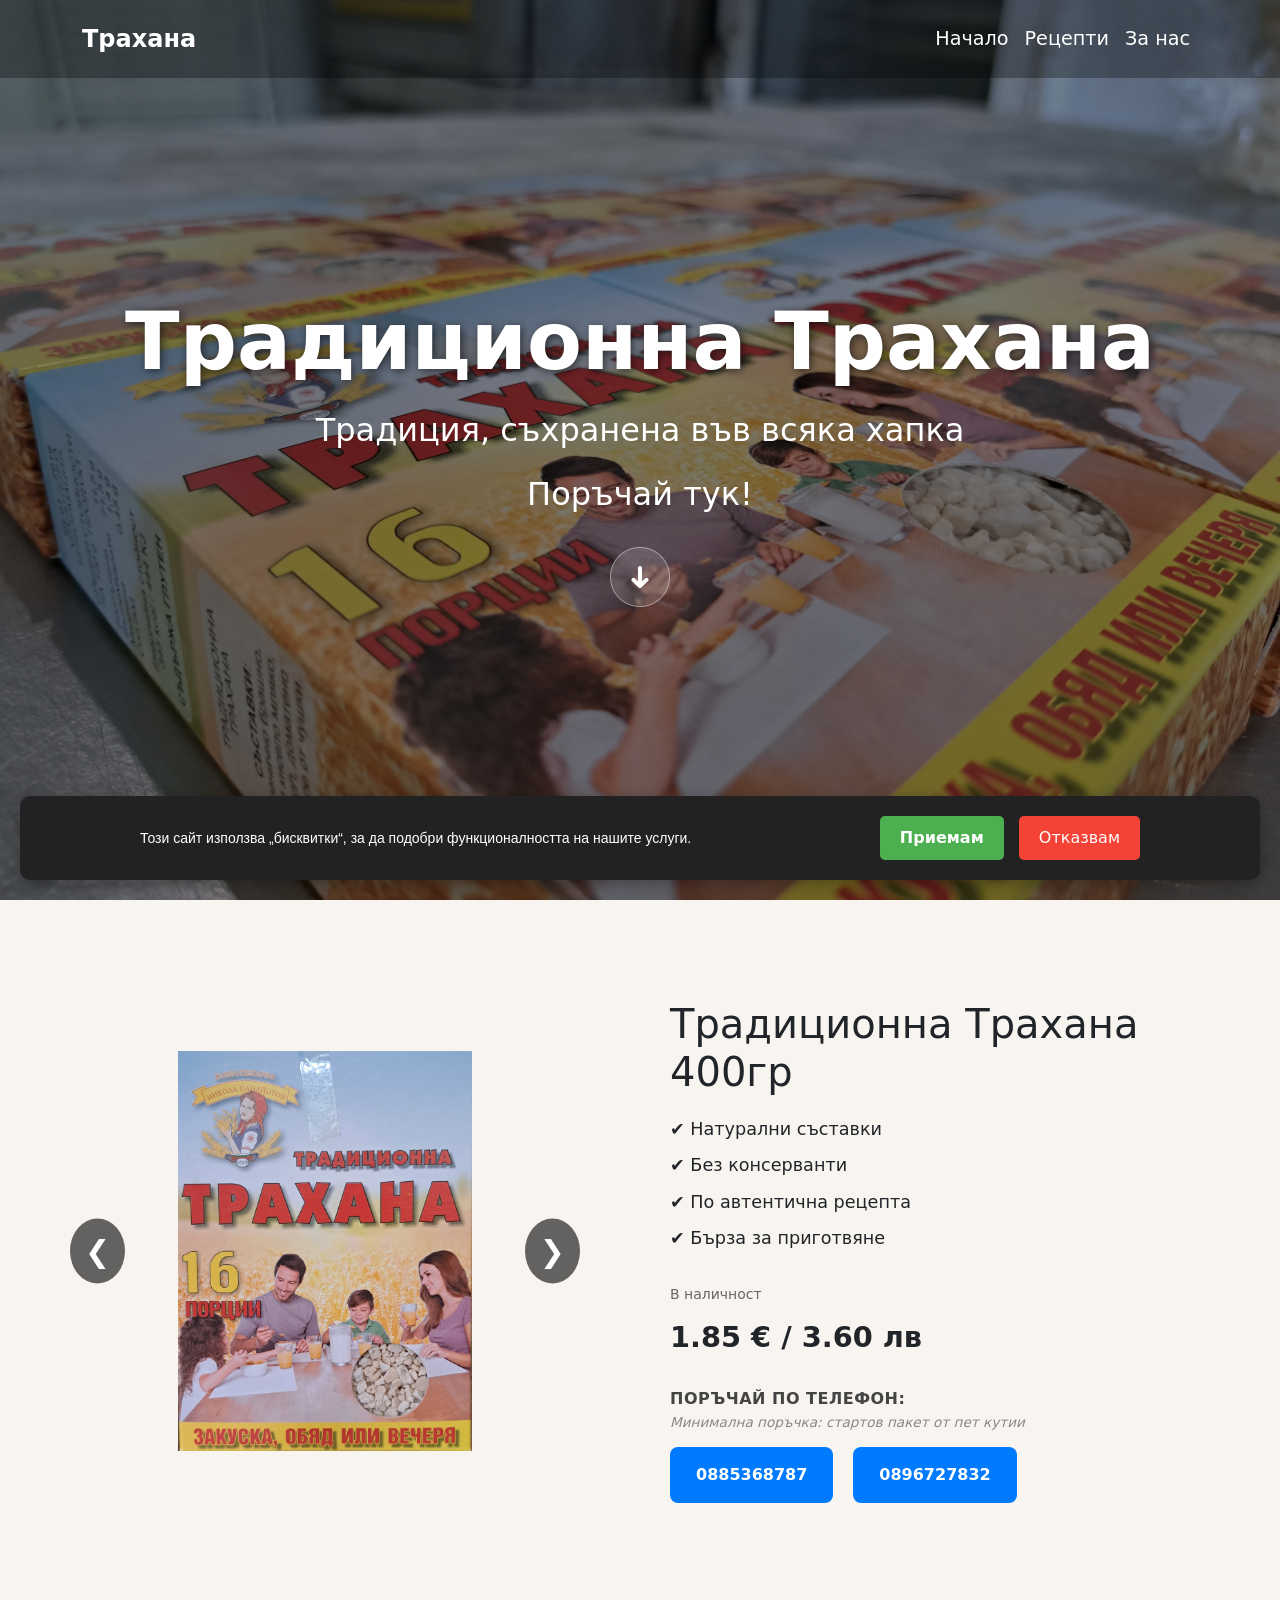
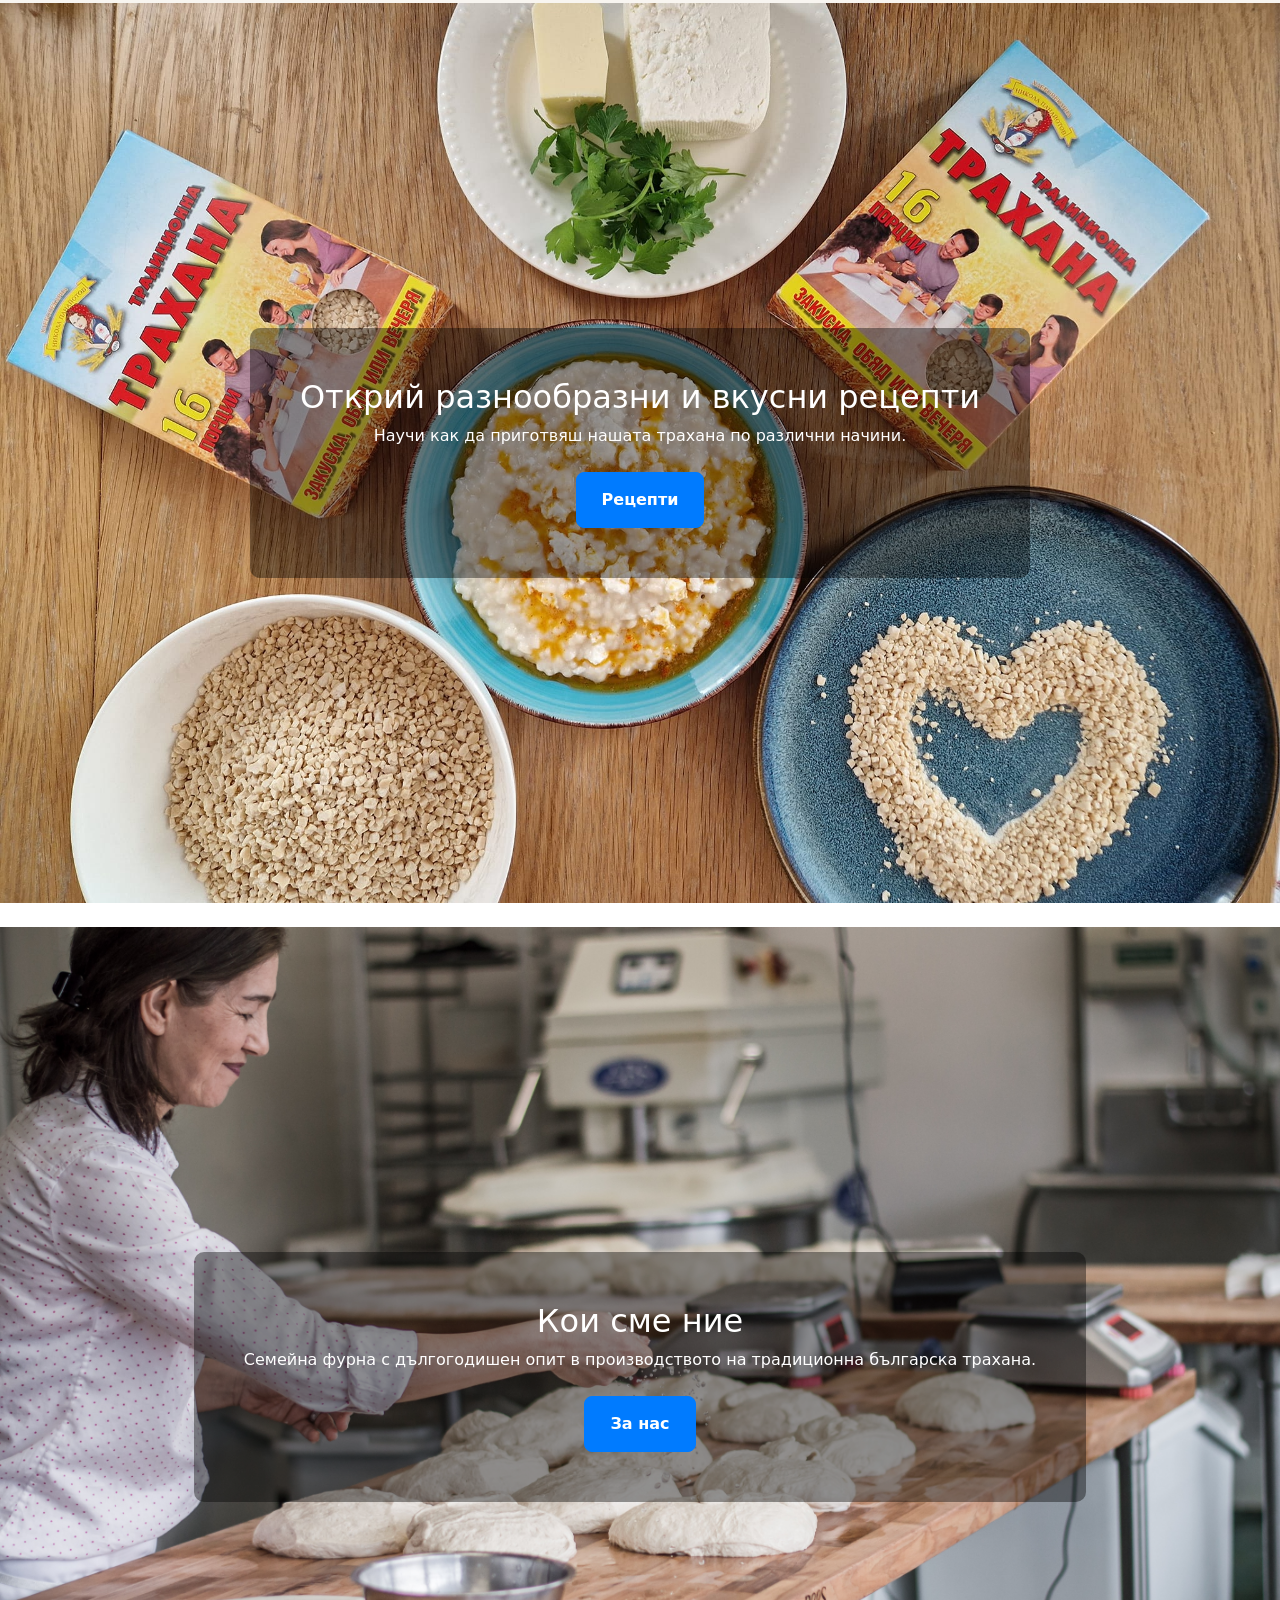
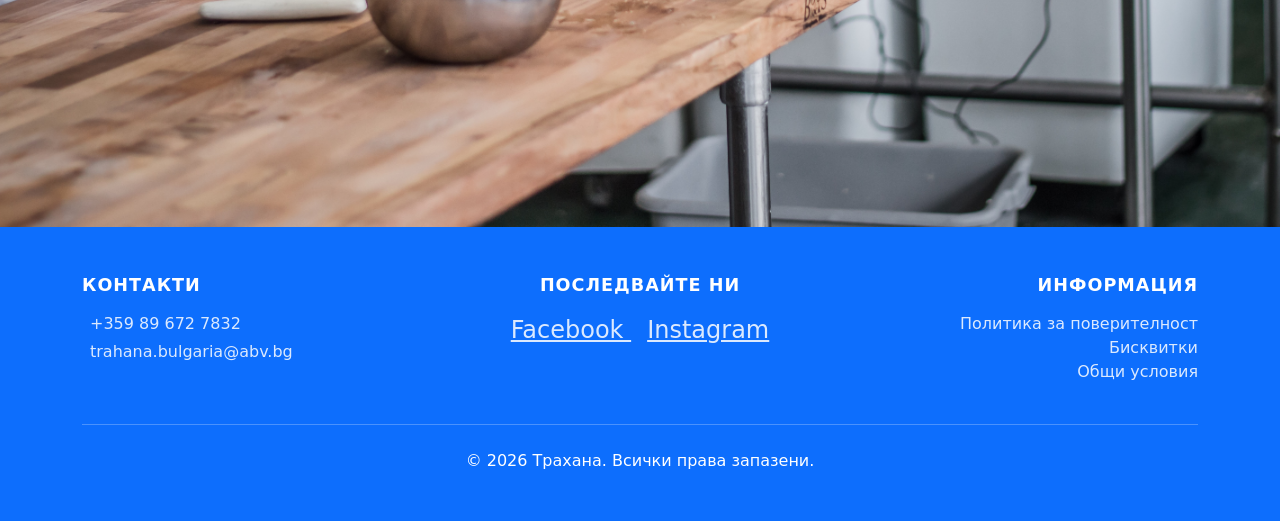
<file: index.html>
<!DOCTYPE html>
<html lang="bg">
<head>
  <link rel="icon" type="image/png" href="img/favicon.png">
  <meta charset="UTF-8">
  <meta name="viewport" content="width=device-width, initial-scale=1.0">
  <title>Традиционна Трахана</title>
  <link href="https://cdn.jsdelivr.net/npm/bootstrap@5.3.0/dist/css/bootstrap.min.css" rel="stylesheet">
  <link rel="stylesheet" href="css/style.css">
  <meta name="description" content="Поръчайте истинска традиционна трахана, приготвена по автентична рецепта. Насладете се на автентичен вкус, купете онлайн и открийте нашите рецепти тук!">
  <meta property="og:image" content="https://trahana.bg/img/trahana-hero.webp">
</head>
<body>

<!-- Навигация -->
<nav class="navbar navbar-expand-lg">
  <div class="container">
    <a class="navbar-brand" href="index.html#product">Трахана</a>
    <button class="navbar-toggler" type="button" data-bs-toggle="collapse" data-bs-target="#navbarNav">
      <span class="navbar-toggler-icon"></span>
    </button>
    <div class="collapse navbar-collapse" id="navbarNav">
      <ul class="navbar-nav ms-auto">
        <li class="nav-item"><a class="nav-link" href="index.html">Начало</a></li>
        <li class="nav-item"><a class="nav-link" href="recepti.html">Рецепти</a></li>
        <li class="nav-item"><a class="nav-link" href="zanas.html">За нас</a></li>
      </ul>
    </div>
  </div>
</nav>

<!-- Hero секция -->
<section id="hero" class="hero d-flex align-items-center justify-content-center">
  <div class="text-center hero-text">
    <h1>Традиционна Трахана</h1>
    <p>Традиция, съхранена във всяка хапка</p>
    <p>Поръчай тук!</p>
    <a href="#product" class="scroll-down">
     <img src="img/scroll-icon.png" alt="Поръчай трахана тук">
    </a>
  </div>
</section>

<section id="product" class="product-section">
  <div class="product-container">

    <!-- Лява част – Слайдшоу -->
    <div class="product-gallery">
      <button class="arrow left" onclick="changeSlide(-1)">&#10094;</button>
      
      <img src="img/product1.jpg" class="slide active" alt="Предна страна на опаковка традиционна домашна трахана – натурален продукт">
      <img src="img/product2.jpg" class="slide" alt="Гръб на опаковка трахана с подробна рецепта и инструкции за начина на приготвяне">
      <!-- <img src="img/product3.png" class="slide" alt="Гръб на опаковка трахана с подробна рецепта и инструкции за начина на приготвяне">-->
      <img src="img/product4.png" class="slide" alt="Състав и хранителни стойности на традиционна домашна трахана – без консерванти">

      <button class="arrow right" onclick="changeSlide(1)">&#10095;</button>
    </div>

    <!-- Дясна част – Информация -->
    <div class="product-info">
      <h2>Традиционна Трахана 400гр</h2>

      <ul>
        <li>✔ Натурални съставки</li>
        <li>✔ Без консерванти</li>
        <li>✔ По автентична рецепта</li>
        <li>✔ Бърза за приготвяне</li>
      </ul>

       <p style="font-size: 1rem; margin-bottom: 10px; color: #666;">
        <small>В наличност</small>
      </p>

      <div class="price">
        <span>1.85 €</span> / 3.60 лв
      </div>

      <p class="order-call-text">Поръчай по телефон:</p>
      <p class="order-note">Минимална поръчка: стартов пакет от пет кутии</p>
     <div class="product-buttons">
    <a href="tel:+359885368787" 
       class="btn phone-btn" 
       onclick="gtag('event', 'click_phone_order');">
      0885368787
    </a>
    <a href="tel:+359896727832" 
       class="btn email-btn" 
        onclick="gtag('event', 'click_phone_order');">
      0896727832
    </a>
     </div>
      
    </div>

  </div>
</section>

<!-- Секция Рецепти -->
<section id="recepti-section" class="hero-section d-flex align-items-center justify-content-center" 
         style="background-image: url('img/recepta.jpg');">
  <div class="text-center hero-overlay">
    <h2>Открий разнообразни и вкусни рецепти</h2>
    <p>Научи как да приготвяш нашата трахана по различни начини.</p>
    <a href="recepti.html" class="btn btn-primary mt-2">Рецепти</a>
  </div>
</section>
<br>
<!-- Секция За нас -->
<section id="zanas-section" class="hero-section d-flex align-items-center justify-content-center" 
         style="background-image: url('img/zanas.jpg');">
  <div class="text-center hero-overlay">
    <h2>Кои сме ние</h2>
    <p>Семейна фурна с дългогодишен опит в производството на традиционна българска трахана.</p>
    <a href="zanas.html" class="btn btn-primary mt-2">За нас</a>
  </div>
</section>

<!-- Footer -->
<footer class="bg-primary text-white py-5">
  <div class="container">
    <div class="row text-center text-md-start">
      
      <div class="col-md-4 mb-4 mb-md-0">
        <h5 class="text-uppercase fw-bold mb-3">Контакти</h5>
        <p class="mb-1">
          <i class="bi bi-telephone-fill me-2"></i>
          <a href="tel:+359896727832" class="text-white text-decoration-none">+359 89 672 7832</a>
        </p>
        <p>
          <i class="bi bi-envelope-fill me-2"></i>
          <a href="mailto:trahana.bulgaria@abv.bg" class="text-white text-decoration-none">trahana.bulgaria@abv.bg</a>
        </p>
      </div>

      <div class="col-md-4 mb-4 mb-md-0 text-md-center">
        <h5 class="text-uppercase fw-bold mb-3">Последвайте ни</h5>
        <a href="https://www.facebook.com/people/Trahanabg/61582430698064/" class="text-white me-3 fs-4" title="Facebook">
          Facebook
        </a>
        <a href="#" class="text-white fs-4" title="Instagram">
          Instagram
        </a>
      </div>

      <div class="col-md-4 text-md-end">
        <h5 class="text-uppercase fw-bold mb-3">Информация</h5>
        <ul class="list-unstyled">
          <li><a href="privacy-policy.html" class="text-white text-decoration-none">Политика за поверителност</a></li>
          <li><a href="cookies.html" class="text-white text-decoration-none">Бисквитки</a></li>
          <li><a href="terms-and-conditions.html" class="text-white text-decoration-none">Общи условия</a></li>
        </ul>
      </div>
      
    </div>

    <hr class="my-4 bg-white opacity-25">

    <div class="text-center">
      <p class="mb-0">&copy; 2026 Трахана. Всички права запазени.</p>
    </div>
  </div>
</footer>

<div id="cookie-banner" style="position: fixed; bottom: 20px; left: 20px; right: 20px; background: #222; color: #fff; padding: 20px; border-radius: 10px; z-index: 9999; box-shadow: 0 4px 15px rgba(0,0,0,0.3);">
    <div style="max-width: 1000px; margin: 0 auto; display: flex; align-items: center; justify-content: space-between; flex-wrap: wrap; gap: 15px;">
        <span style="font-size: 14px; font-family: sans-serif;">
            Този сайт използва „бисквитки“, за да подобри функционалността на нашите услуги.
        </span>
        <div>
            <button id="btn-accept" style="background: #4CAF50; color: white; border: none; padding: 10px 20px; cursor: pointer; border-radius: 5px; font-weight: bold;">Приемам</button>
            <button id="btn-decline" style="background: #f44336; color: white; border: none; padding: 10px 20px; cursor: pointer; border-radius: 5px; margin-left: 10px;">Отказвам</button>
        </div>
    </div>
</div>

<script src="https://cdn.jsdelivr.net/npm/bootstrap@5.3.0/dist/js/bootstrap.bundle.min.js"></script>
<script src="js/script.js"></script>
</body>

</html>
</file>
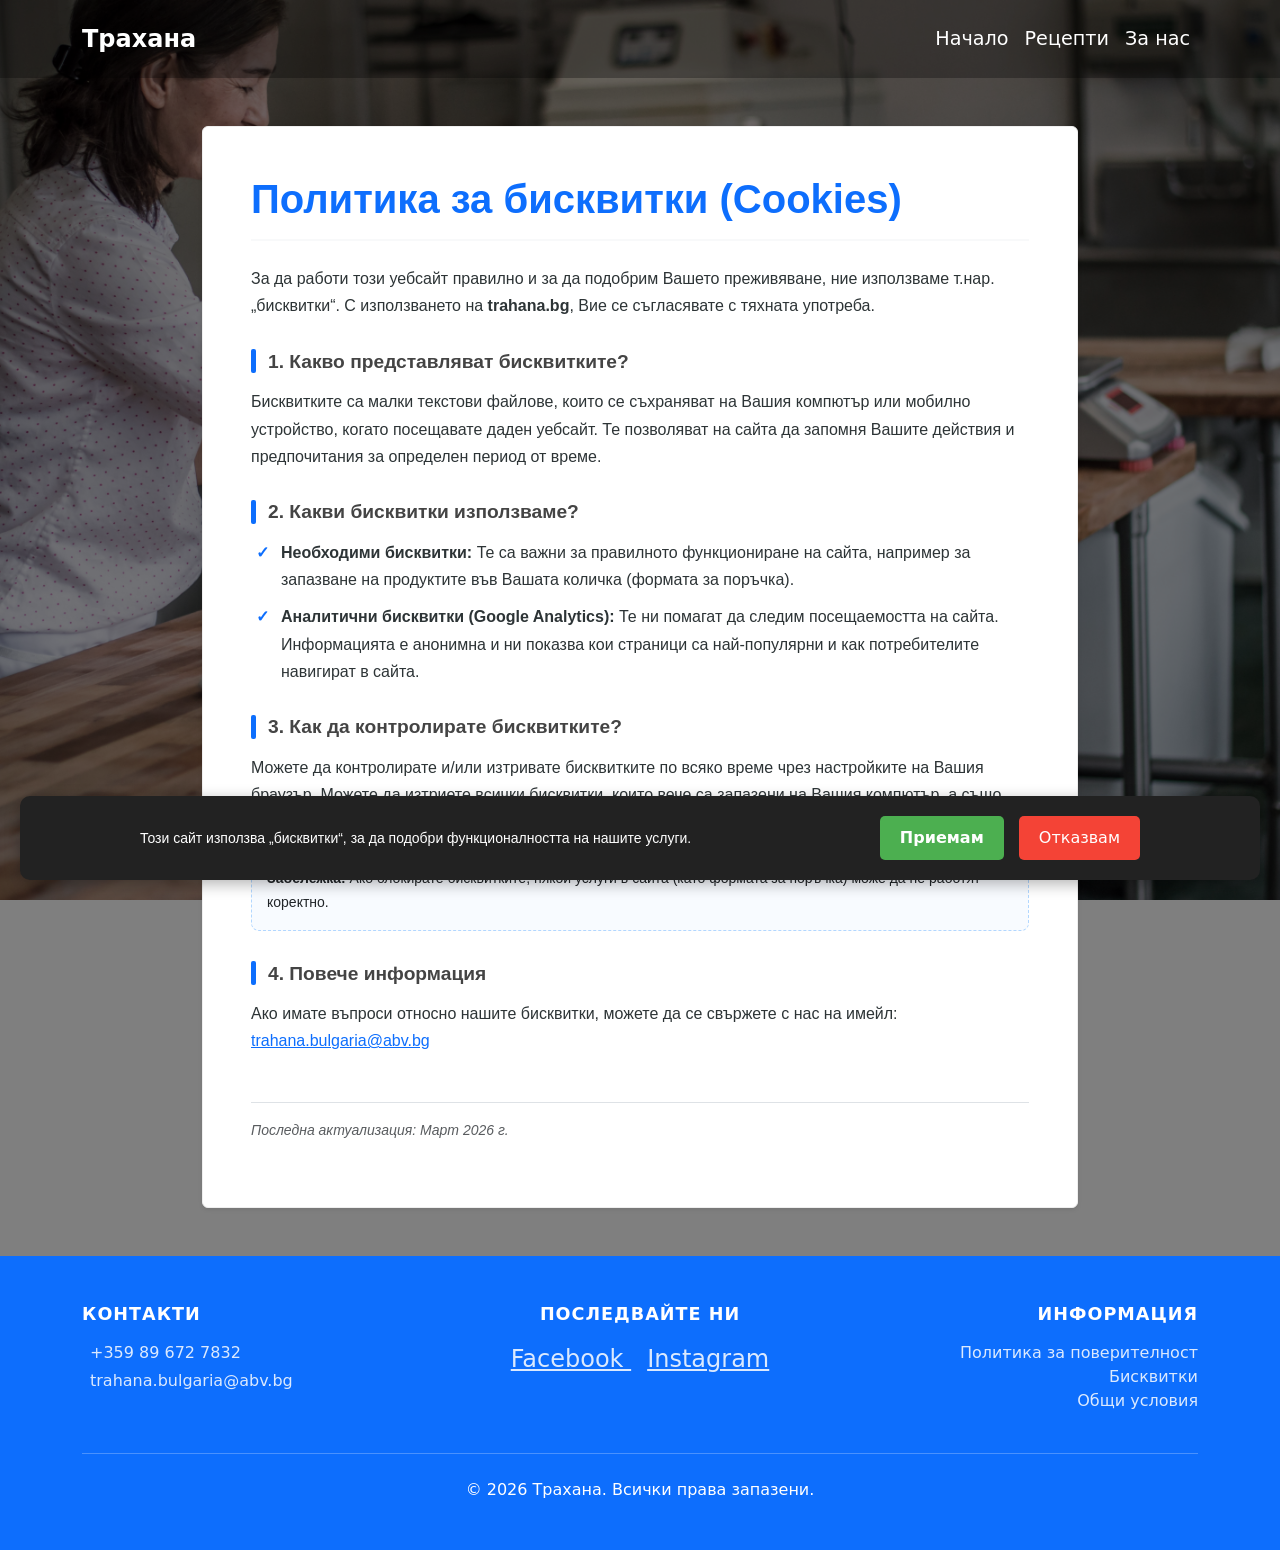
<file: cookies.html>
<!DOCTYPE html>
<html lang="bg">
<head>
  <link rel="icon" type="image/png" href="img/favicon.png">
  <meta charset="UTF-8">
  <meta name="viewport" content="width=device-width, initial-scale=1.0">
  <title>Традиционна Трахана</title>
  <link href="https://cdn.jsdelivr.net/npm/bootstrap@5.3.0/dist/css/bootstrap.min.css" rel="stylesheet">
  <link rel="stylesheet" href="css/style.css">
  <meta name="description" content="Научете историята зад нашата трахана. Ние пазим традициите и предлагаме само чист, натурален продукт, приготвен с грижа и внимание към детайла.">
</head>
<body>

<div class="about-background">

  <nav class="navbar navbar-expand-lg">
  <div class="container">
    <a class="navbar-brand" href="index.html#product">Трахана</a>
    <button class="navbar-toggler" type="button" data-bs-toggle="collapse" data-bs-target="#navbarNav">
      <span class="navbar-toggler-icon"></span>
    </button>
    <div class="collapse navbar-collapse" id="navbarNav">
      <ul class="navbar-nav ms-auto">
        <li class="nav-item"><a class="nav-link" href="index.html">Начало</a></li>
        <li class="nav-item"><a class="nav-link" href="recepti.html">Рецепти</a></li>
        <li class="nav-item"><a class="nav-link" href="zanas.html">За нас</a></li>
      </ul>
    </div>
  </div>
</nav>

<main class="legal-document-page container my-5">
    <div class="legal-content-wrapper shadow-sm p-4 p-md-5 bg-white rounded">
        <h1 class="legal-title pb-3 mb-4">Политика за бисквитки (Cookies)</h1>
        
        <p>За да работи този уебсайт правилно и за да подобрим Вашето преживяване, ние използваме т.нар. „бисквитки“. С използването на <strong>trahana.bg</strong>, Вие се съгласявате с тяхната употреба.</p>

        <section class="legal-section mb-4">
            <h3 class="legal-subtitle">1. Какво представляват бисквитките?</h3>
            <p>Бисквитките са малки текстови файлове, които се съхраняват на Вашия компютър или мобилно устройство, когато посещавате даден уебсайт. Те позволяват на сайта да запомня Вашите действия и предпочитания за определен период от време.</p>
        </section>

        <section class="legal-section mb-4">
            <h3 class="legal-subtitle">2. Какви бисквитки използваме?</h3>
            <ul class="legal-list">
                <li><strong>Необходими бисквитки:</strong> Те са важни за правилното функциониране на сайта, например за запазване на продуктите във Вашата количка (формата за поръчка).</li>
                <li><strong>Аналитични бисквитки (Google Analytics):</strong> Те ни помагат да следим посещаемостта на сайта. Информацията е анонимна и ни показва кои страници са най-популярни и как потребителите навигират в сайта.</li>
            </ul>
        </section>

        <section class="legal-section mb-4">
            <h3 class="legal-subtitle">3. Как да контролирате бисквитките?</h3>
            <p>Можете да контролирате и/или изтривате бисквитките по всяко време чрез настройките на Вашия браузър. Можете да изтриете всички бисквитки, които вече са запазени на Вашия компютър, а също така можете да настроите повечето браузъри да ги блокират.</p>
            <div class="legal-contact-info mt-3">
                <p class="mb-0 small text-dark"><strong>Забележка:</strong> Ако блокирате бисквитките, някои услуги в сайта (като формата за поръчка) може да не работят коректно.</p>
            </div>
        </section>

        <section class="legal-section mb-4">
            <h3 class="legal-subtitle">4. Повече информация</h3>
            <p>Ако имате въпроси относно нашите бисквитки, можете да се свържете с нас на имейл: <a href="mailto:trahana.bulgaria@abv.bg">trahana.bulgaria@abv.bg</a></p>
        </section>

        <footer class="legal-footer-note mt-5 pt-3 border-top text-muted small">
            <p>Последна актуализация: Март 2026 г.</p>
        </footer>
    </div>
</main>


<!-- Footer -->
<footer class="bg-primary text-white py-5">
  <div class="container">
    <div class="row text-center text-md-start">
      
      <div class="col-md-4 mb-4 mb-md-0">
        <h5 class="text-uppercase fw-bold mb-3">Контакти</h5>
        <p class="mb-1">
          <i class="bi bi-telephone-fill me-2"></i>
          <a href="tel:+359896727832" class="text-white text-decoration-none">+359 89 672 7832</a>
        </p>
        <p>
          <i class="bi bi-envelope-fill me-2"></i>
          <a href="mailto:trahana.bulgaria@abv.bg" class="text-white text-decoration-none">trahana.bulgaria@abv.bg</a>
        </p>
      </div>

      <div class="col-md-4 mb-4 mb-md-0 text-md-center">
        <h5 class="text-uppercase fw-bold mb-3">Последвайте ни</h5>
        <a href="https://www.facebook.com/people/Trahanabg/61582430698064/" class="text-white me-3 fs-4" title="Facebook">
          Facebook
        </a>
        <a href="#" class="text-white fs-4" title="Instagram">
          Instagram
        </a>
      </div>

      <div class="col-md-4 text-md-end">
        <h5 class="text-uppercase fw-bold mb-3">Информация</h5>
        <ul class="list-unstyled">
          <li><a href="privacy-policy.html" class="text-white text-decoration-none">Политика за поверителност</a></li>
          <li><a href="cookies.html" class="text-white text-decoration-none">Бисквитки</a></li>
          <li><a href="terms-and-conditions.html" class="text-white text-decoration-none">Общи условия</a></li>
        </ul>
      </div>
      
    </div>

    <hr class="my-4 bg-white opacity-25">

    <div class="text-center">
      <p class="mb-0">&copy; 2026 Трахана. Всички права запазени.</p>
    </div>
  </div>
</footer>

  <div id="cookie-banner" style="position: fixed; bottom: 20px; left: 20px; right: 20px; background: #222; color: #fff; padding: 20px; border-radius: 10px; z-index: 9999; box-shadow: 0 4px 15px rgba(0,0,0,0.3);">
    <div style="max-width: 1000px; margin: 0 auto; display: flex; align-items: center; justify-content: space-between; flex-wrap: wrap; gap: 15px;">
        <span style="font-size: 14px; font-family: sans-serif;">
           Този сайт използва „бисквитки“, за да подобри функционалността на нашите услуги.
        </span>
        <div>
            <button id="btn-accept" style="background: #4CAF50; color: white; border: none; padding: 10px 20px; cursor: pointer; border-radius: 5px; font-weight: bold;">Приемам</button>
            <button id="btn-decline" style="background: #f44336; color: white; border: none; padding: 10px 20px; cursor: pointer; border-radius: 5px; margin-left: 10px;">Отказвам</button>
        </div>
    </div>
</div>
  
<script src="https://cdn.jsdelivr.net/npm/bootstrap@5.3.0/dist/js/bootstrap.bundle.min.js"></script>
<script src="js/script.js"></script>

</body>
</html>
</file>
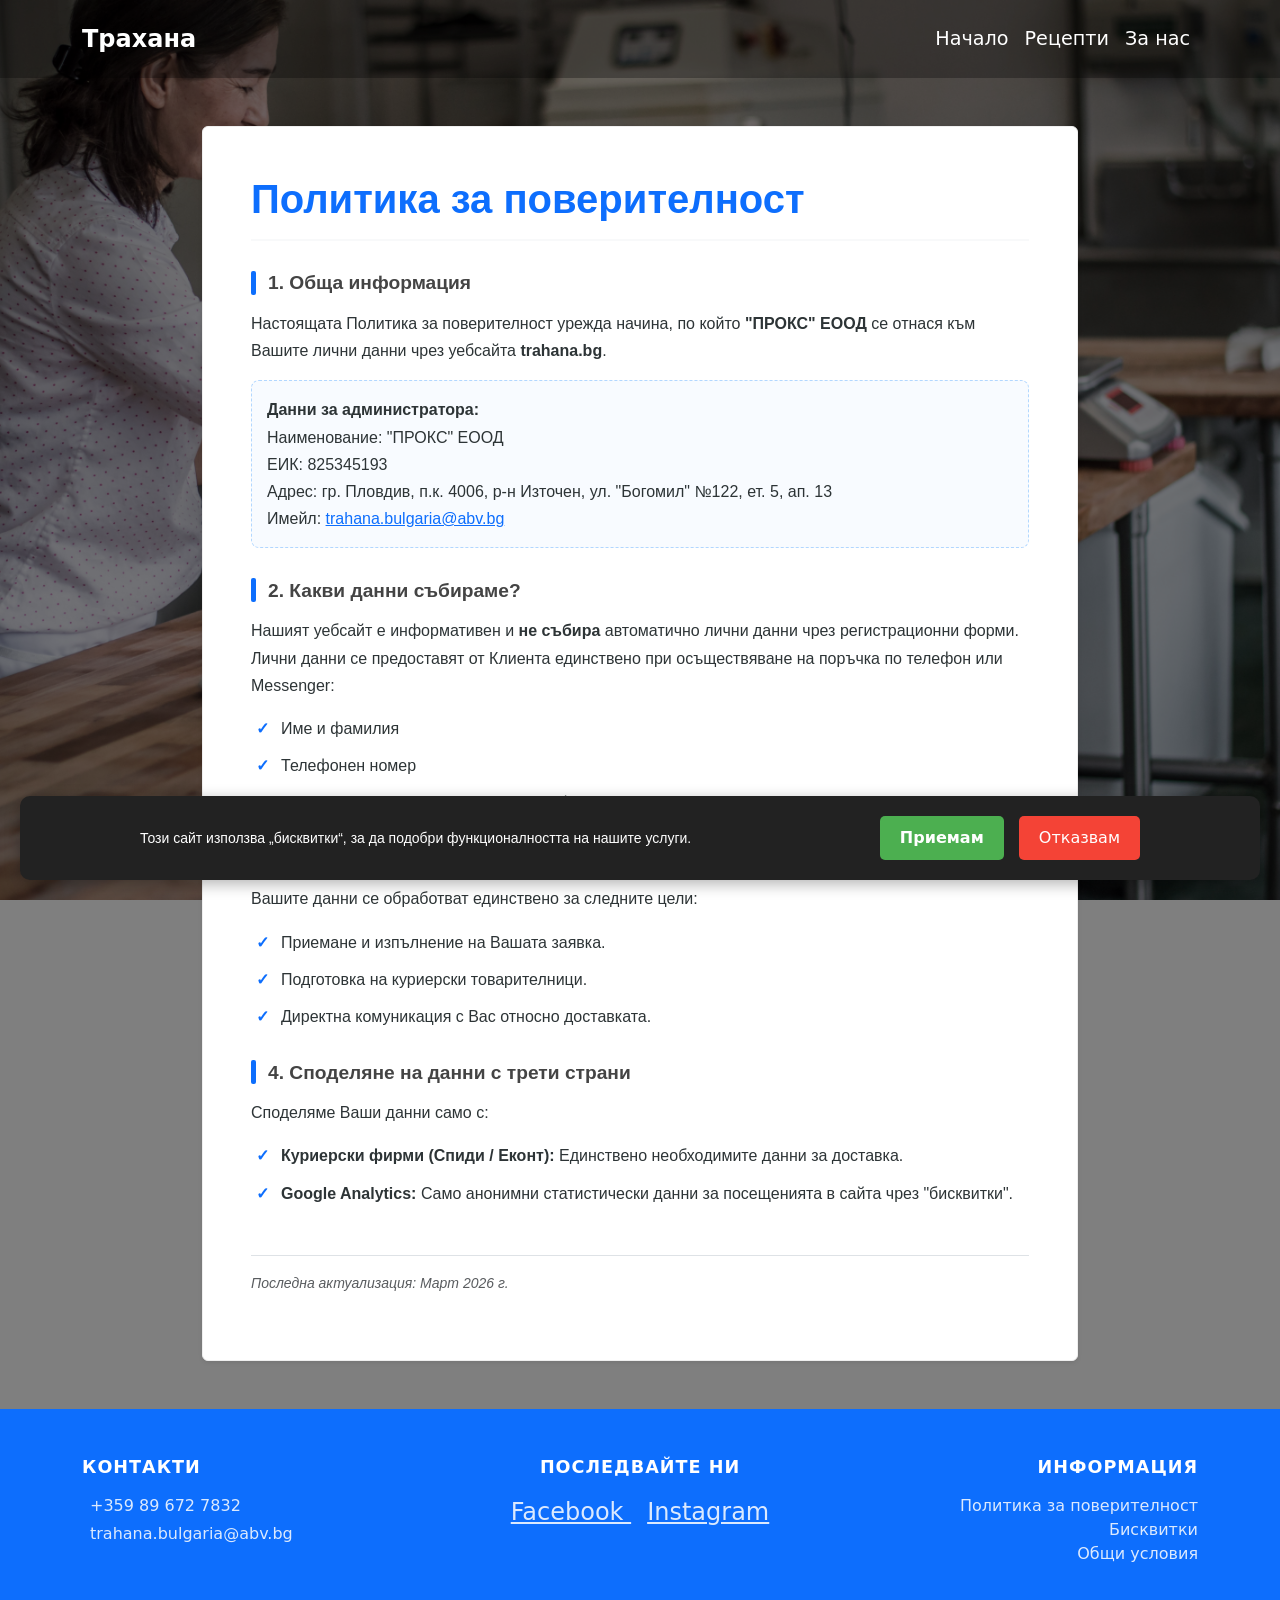
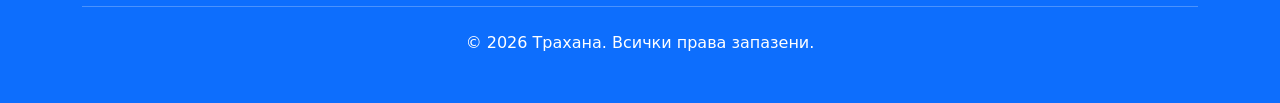
<file: privacy-policy.html>
<!DOCTYPE html>
<html lang="bg">
<head>
  <link rel="icon" type="image/png" href="img/favicon.png">
  <meta charset="UTF-8">
  <meta name="viewport" content="width=device-width, initial-scale=1.0">
  <title>Традиционна Трахана</title>
  <link href="https://cdn.jsdelivr.net/npm/bootstrap@5.3.0/dist/css/bootstrap.min.css" rel="stylesheet">
  <link rel="stylesheet" href="css/style.css">
  <meta name="description" content="Научете историята зад нашата трахана. Ние пазим традициите и предлагаме само чист, натурален продукт, приготвен с грижа и внимание към детайла.">
</head>
<body>

<div class="about-background">

  <nav class="navbar navbar-expand-lg">
  <div class="container">
    <a class="navbar-brand" href="index.html#product">Трахана</a>
    <button class="navbar-toggler" type="button" data-bs-toggle="collapse" data-bs-target="#navbarNav">
      <span class="navbar-toggler-icon"></span>
    </button>
    <div class="collapse navbar-collapse" id="navbarNav">
      <ul class="navbar-nav ms-auto">
        <li class="nav-item"><a class="nav-link" href="index.html">Начало</a></li>
        <li class="nav-item"><a class="nav-link" href="recepti.html">Рецепти</a></li>
        <li class="nav-item"><a class="nav-link" href="zanas.html">За нас</a></li>
      </ul>
    </div>
  </div>
</nav>

<main class="legal-document-page container my-5">
    <div class="legal-content-wrapper shadow-sm p-4 p-md-5 bg-white rounded">
        <h1 class="legal-title pb-3 mb-4">Политика за поверителност</h1>
        
        <section class="legal-section mb-4">
            <h3 class="legal-subtitle">1. Обща информация</h3>
            <p>Настоящата Политика за поверителност урежда начина, по който <strong>"ПРОКС" ЕООД</strong> се отнася към Вашите лични данни чрез уебсайта <strong>trahana.bg</strong>.</p>
            <p class="legal-contact-info">
                <strong>Данни за администратора:</strong><br>
                Наименование: "ПРОКС" ЕООД<br>
                ЕИК: 825345193<br>
                Адрес: гр. Пловдив, п.к. 4006, р-н Източен, ул. "Богомил" №122, ет. 5, ап. 13<br>
                Имейл: <a href="mailto:trahana.bulgaria@abv.bg">trahana.bulgaria@abv.bg</a>
            </p>
        </section>

        <section class="legal-section mb-4">
            <h3 class="legal-subtitle">2. Какви данни събираме?</h3>
            <p>Нашият уебсайт е информативен и <strong>не събира</strong> автоматично лични данни чрез регистрационни форми. Лични данни се предоставят от Клиента единствено при осъществяване на поръчка по телефон или Messenger:</p>
            <ul class="legal-list">
                <li>Име и фамилия</li>
                <li>Телефонен номер</li>
                <li>Адрес за доставка (град и адрес на офис на куриер)</li>
            </ul>
        </section>

        <section class="legal-section mb-4">
            <h3 class="legal-subtitle">3. Цели на обработването</h3>
            <p>Вашите данни се обработват единствено за следните цели:</p>
            <ul class="legal-list">
                <li>Приемане и изпълнение на Вашата заявка.</li>
                <li>Подготовка на куриерски товарителници.</li>
                <li>Директна комуникация с Вас относно доставката.</li>
            </ul>
        </section>

        <section class="legal-section mb-4">
            <h3 class="legal-subtitle">4. Споделяне на данни с трети страни</h3>
            <p>Споделяме Ваши данни само с:</p>
            <ul class="legal-list">
                <li><strong>Куриерски фирми (Спиди / Еконт):</strong> Единствено необходимите данни за доставка.</li>
                <li><strong>Google Analytics:</strong> Само анонимни статистически данни за посещенията в сайта чрез "бисквитки".</li>
            </ul>
        </section>

        <footer class="legal-footer-note mt-5 pt-3 border-top text-muted small">
            <p>Последна актуализация: Март 2026 г.</p>
        </footer>
    </div>
</main>


<!-- Footer -->
<footer class="bg-primary text-white py-5">
  <div class="container">
    <div class="row text-center text-md-start">
      
      <div class="col-md-4 mb-4 mb-md-0">
        <h5 class="text-uppercase fw-bold mb-3">Контакти</h5>
        <p class="mb-1">
          <i class="bi bi-telephone-fill me-2"></i>
          <a href="tel:+359896727832" class="text-white text-decoration-none">+359 89 672 7832</a>
        </p>
        <p>
          <i class="bi bi-envelope-fill me-2"></i>
          <a href="mailto:trahana.bulgaria@abv.bg" class="text-white text-decoration-none">trahana.bulgaria@abv.bg</a>
        </p>
      </div>

      <div class="col-md-4 mb-4 mb-md-0 text-md-center">
        <h5 class="text-uppercase fw-bold mb-3">Последвайте ни</h5>
        <a href="https://www.facebook.com/people/Trahanabg/61582430698064/" class="text-white me-3 fs-4" title="Facebook">
          Facebook
        </a>
        <a href="#" class="text-white fs-4" title="Instagram">
          Instagram
        </a>
      </div>

      <div class="col-md-4 text-md-end">
        <h5 class="text-uppercase fw-bold mb-3">Информация</h5>
        <ul class="list-unstyled">
          <li><a href="privacy-policy.html" class="text-white text-decoration-none">Политика за поверителност</a></li>
          <li><a href="cookies.html" class="text-white text-decoration-none">Бисквитки</a></li>
          <li><a href="terms-and-conditions.html" class="text-white text-decoration-none">Общи условия</a></li>
        </ul>
      </div>
      
    </div>

    <hr class="my-4 bg-white opacity-25">

    <div class="text-center">
      <p class="mb-0">&copy; 2026 Трахана. Всички права запазени.</p>
    </div>
  </div>
</footer>

<div id="cookie-banner" style="position: fixed; bottom: 20px; left: 20px; right: 20px; background: #222; color: #fff; padding: 20px; border-radius: 10px; z-index: 9999; box-shadow: 0 4px 15px rgba(0,0,0,0.3);">
    <div style="max-width: 1000px; margin: 0 auto; display: flex; align-items: center; justify-content: space-between; flex-wrap: wrap; gap: 15px;">
        <span style="font-size: 14px; font-family: sans-serif;">
            Този сайт използва „бисквитки“, за да подобри функционалността на нашите услуги.
        </span>
        <div>
            <button id="btn-accept" style="background: #4CAF50; color: white; border: none; padding: 10px 20px; cursor: pointer; border-radius: 5px; font-weight: bold;">Приемам</button>
            <button id="btn-decline" style="background: #f44336; color: white; border: none; padding: 10px 20px; cursor: pointer; border-radius: 5px; margin-left: 10px;">Отказвам</button>
        </div>
    </div>
</div>
<script src="https://cdn.jsdelivr.net/npm/bootstrap@5.3.0/dist/js/bootstrap.bundle.min.js"></script>
<script src="js/script.js"></script>

</body>
</html>
</file>
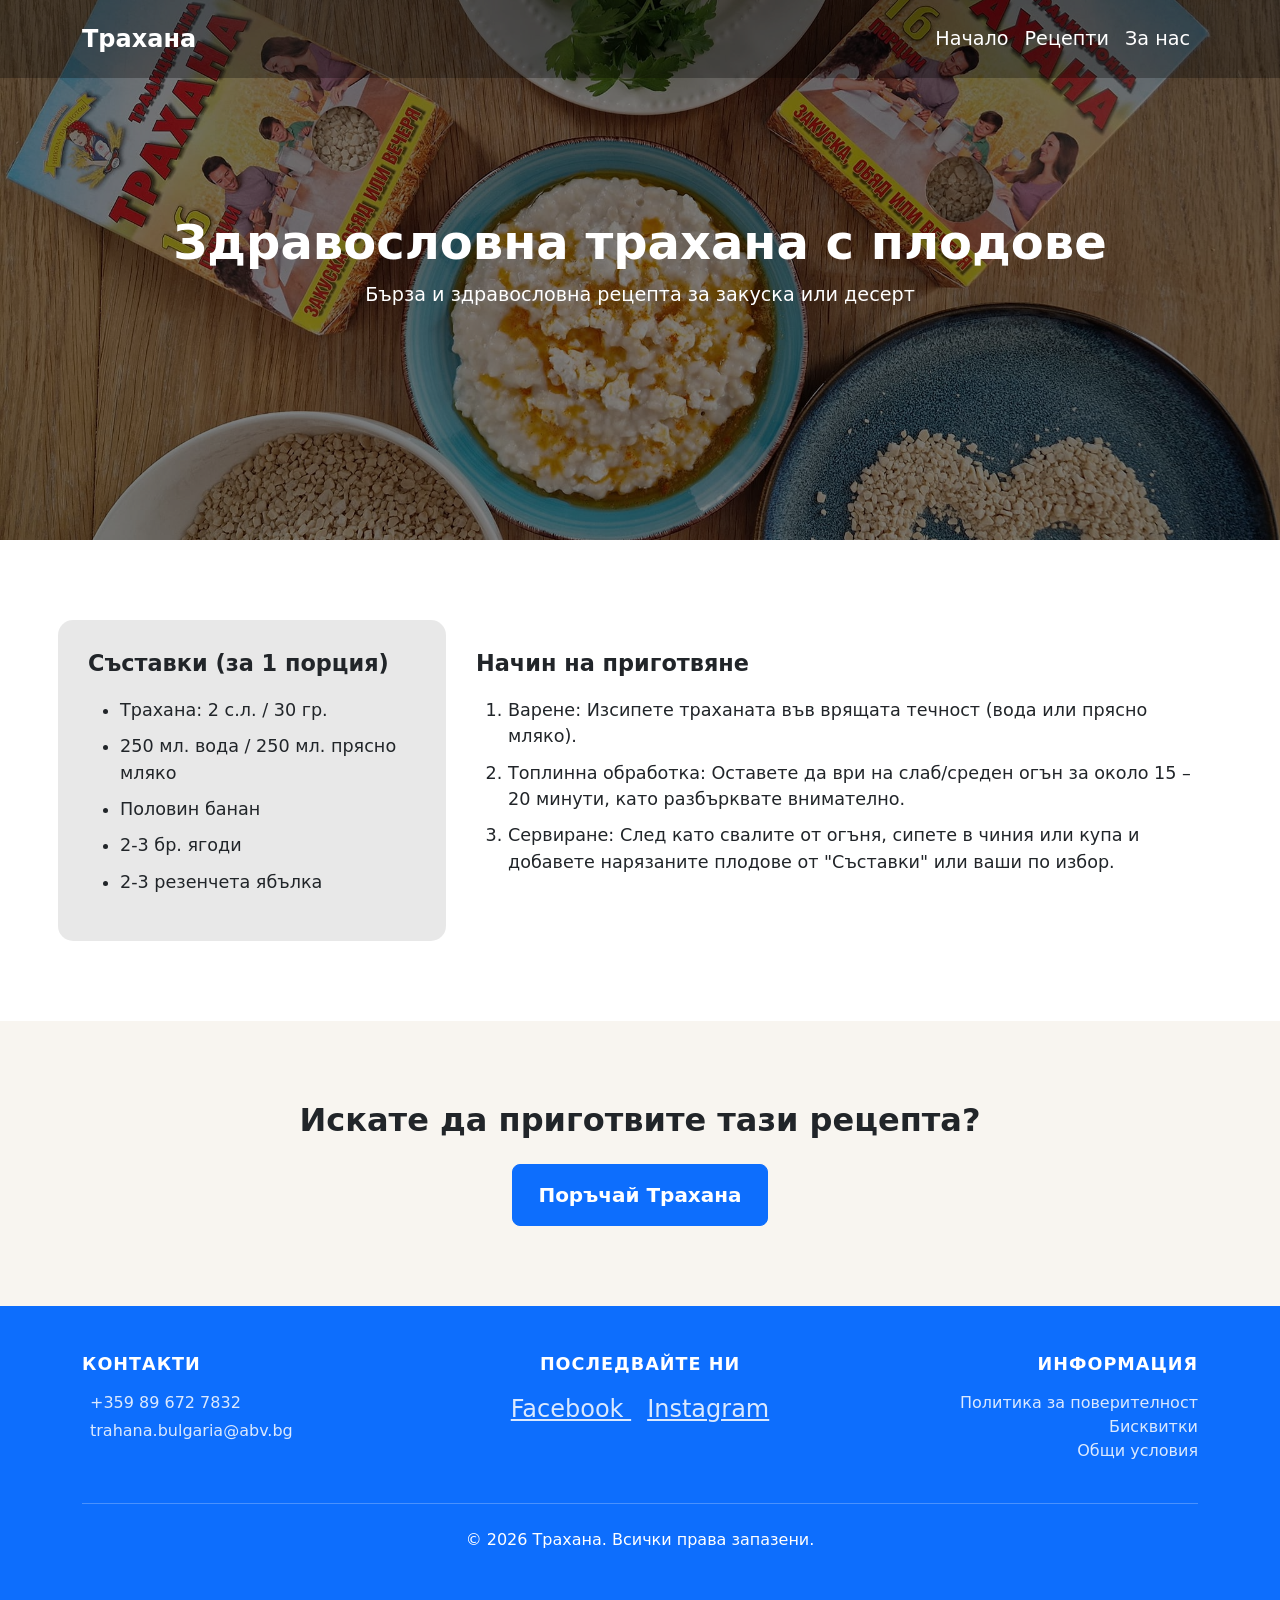
<file: recepta-plodove.html>
<!DOCTYPE html>
<html lang="bg">
<head>
  <link rel="icon" type="image/png" href="img/favicon.png">
  <meta charset="UTF-8">
  <meta name="viewport" content="width=device-width, initial-scale=1.0">
  <title>Класическа супа с трахана | Традиционна Трахана</title>
  <meta name="description" content="Открийте траханата като уникална гарнитура към месни и постни ястия. Заменете ориза с автентичен вкус и научете как да я съчетаете с печено месо или зеленчуци.">
  <link href="https://cdn.jsdelivr.net/npm/bootstrap@5.3.0/dist/css/bootstrap.min.css" rel="stylesheet">
  <link rel="stylesheet" href="css/style.css">
</head>
<body class="single-recipe">

<!-- NAVBAR -->
<nav class="navbar navbar-expand-lg">
  <div class="container">
    <a class="navbar-brand" href="index.html#product">Трахана</a>
    <button class="navbar-toggler" type="button" data-bs-toggle="collapse" data-bs-target="#navbarNav">
      <span class="navbar-toggler-icon"></span>
    </button>
    <div class="collapse navbar-collapse" id="navbarNav">
      <ul class="navbar-nav ms-auto">
        <li class="nav-item"><a class="nav-link" href="index.html">Начало</a></li>
        <li class="nav-item"><a class="nav-link" href="recepti.html">Рецепти</a></li>
        <li class="nav-item"><a class="nav-link" href="zanas.html">За нас</a></li>
      </ul>
    </div>
  </div>
</nav>

<!-- HERO -->
<section class="recipe-hero">
  <div class="overlay">
    <h1>Здравословна трахана с плодове</h1>
    <p>Бърза и здравословна рецепта за закуска или десерт</p>
  </div>
</section>

<!-- CONTENT -->
<section class="recipe-content container">

  <div class="row">
    <div class="col-md-4 ingredients">
      <h3>Съставки (за 1 порция)</h3>
      <ul>
        <li>Трахана: 2 с.л. / 30 гр.</li>
        <li>250 мл. вода / 250 мл. прясно мляко</li>
        <li>Половин банан</li>
        <li>2-3 бр. ягоди</li>
        <li>2-3 резенчета  ябълка</li>
      </ul>
    </div>

    <div class="col-md-8 instructions">
      <h3>Начин на приготвяне</h3>
      <ol>
        <li>Варене: Изсипете траханата във врящата течност (вода или прясно мляко).</li>
        <li>Топлинна обработка: Оставете да ври на слаб/среден огън за около 15 – 20 минути, като разбърквате внимателно.</li>
        <li>Сервиране: След като свалите от огъня, сипете в чиния или купа и добавете нарязаните плодове от "Съставки" или ваши по избор.</li>
      </ol>
    </div>
  </div>

</section>

<!-- CTA -->
<section class="recipe-cta text-center">
  <h2>Искате да приготвите тази рецепта?</h2>
  <a href="index.html#product" class="btn btn-primary btn-lg mt-3">Поръчай Трахана</a>
</section>

<!-- Footer -->
<footer class="bg-primary text-white py-5">
  <div class="container">
    <div class="row text-center text-md-start">
      
      <div class="col-md-4 mb-4 mb-md-0">
        <h5 class="text-uppercase fw-bold mb-3">Контакти</h5>
        <p class="mb-1">
          <i class="bi bi-telephone-fill me-2"></i>
          <a href="tel:+359896727832" class="text-white text-decoration-none">+359 89 672 7832</a>
        </p>
        <p>
          <i class="bi bi-envelope-fill me-2"></i>
          <a href="mailto:trahana.bulgaria@abv.bg" class="text-white text-decoration-none">trahana.bulgaria@abv.bg</a>
        </p>
      </div>

      <div class="col-md-4 mb-4 mb-md-0 text-md-center">
        <h5 class="text-uppercase fw-bold mb-3">Последвайте ни</h5>
        <a href="https://www.facebook.com/people/Trahanabg/61582430698064/" class="text-white me-3 fs-4" title="Facebook">
          Facebook
        </a>
        <a href="#" class="text-white fs-4" title="Instagram">
          Instagram
        </a>
      </div>

      <div class="col-md-4 text-md-end">
        <h5 class="text-uppercase fw-bold mb-3">Информация</h5>
        <ul class="list-unstyled">
          <li><a href="privacy-policy.html" class="text-white text-decoration-none">Политика за поверителност</a></li>
          <li><a href="cookies.html" class="text-white text-decoration-none">Бисквитки</a></li>
          <li><a href="terms-and-conditions.html" class="text-white text-decoration-none">Общи условия</a></li>
        </ul>
      </div>
      
    </div>

    <hr class="my-4 bg-white opacity-25">

    <div class="text-center">
      <p class="mb-0">&copy; 2026 Трахана. Всички права запазени.</p>
    </div>
  </div>
</footer>
  <div id="cookie-banner" style="position: fixed; bottom: 20px; left: 20px; right: 20px; background: #222; color: #fff; padding: 20px; border-radius: 10px; z-index: 9999; box-shadow: 0 4px 15px rgba(0,0,0,0.3);">
    <div style="max-width: 1000px; margin: 0 auto; display: flex; align-items: center; justify-content: space-between; flex-wrap: wrap; gap: 15px;">
        <span style="font-size: 14px; font-family: sans-serif;">
           Този сайт използва „бисквитки“, за да подобри функционалността на нашите услуги.
        </span>
        <div>
            <button id="btn-accept" style="background: #4CAF50; color: white; border: none; padding: 10px 20px; cursor: pointer; border-radius: 5px; font-weight: bold;">Приемам</button>
            <button id="btn-decline" style="background: #f44336; color: white; border: none; padding: 10px 20px; cursor: pointer; border-radius: 5px; margin-left: 10px;">Отказвам</button>
        </div>
    </div>
</div>
<script src="https://cdn.jsdelivr.net/npm/bootstrap@5.3.0/dist/js/bootstrap.bundle.min.js"></script>
</body>

</html>
</file>
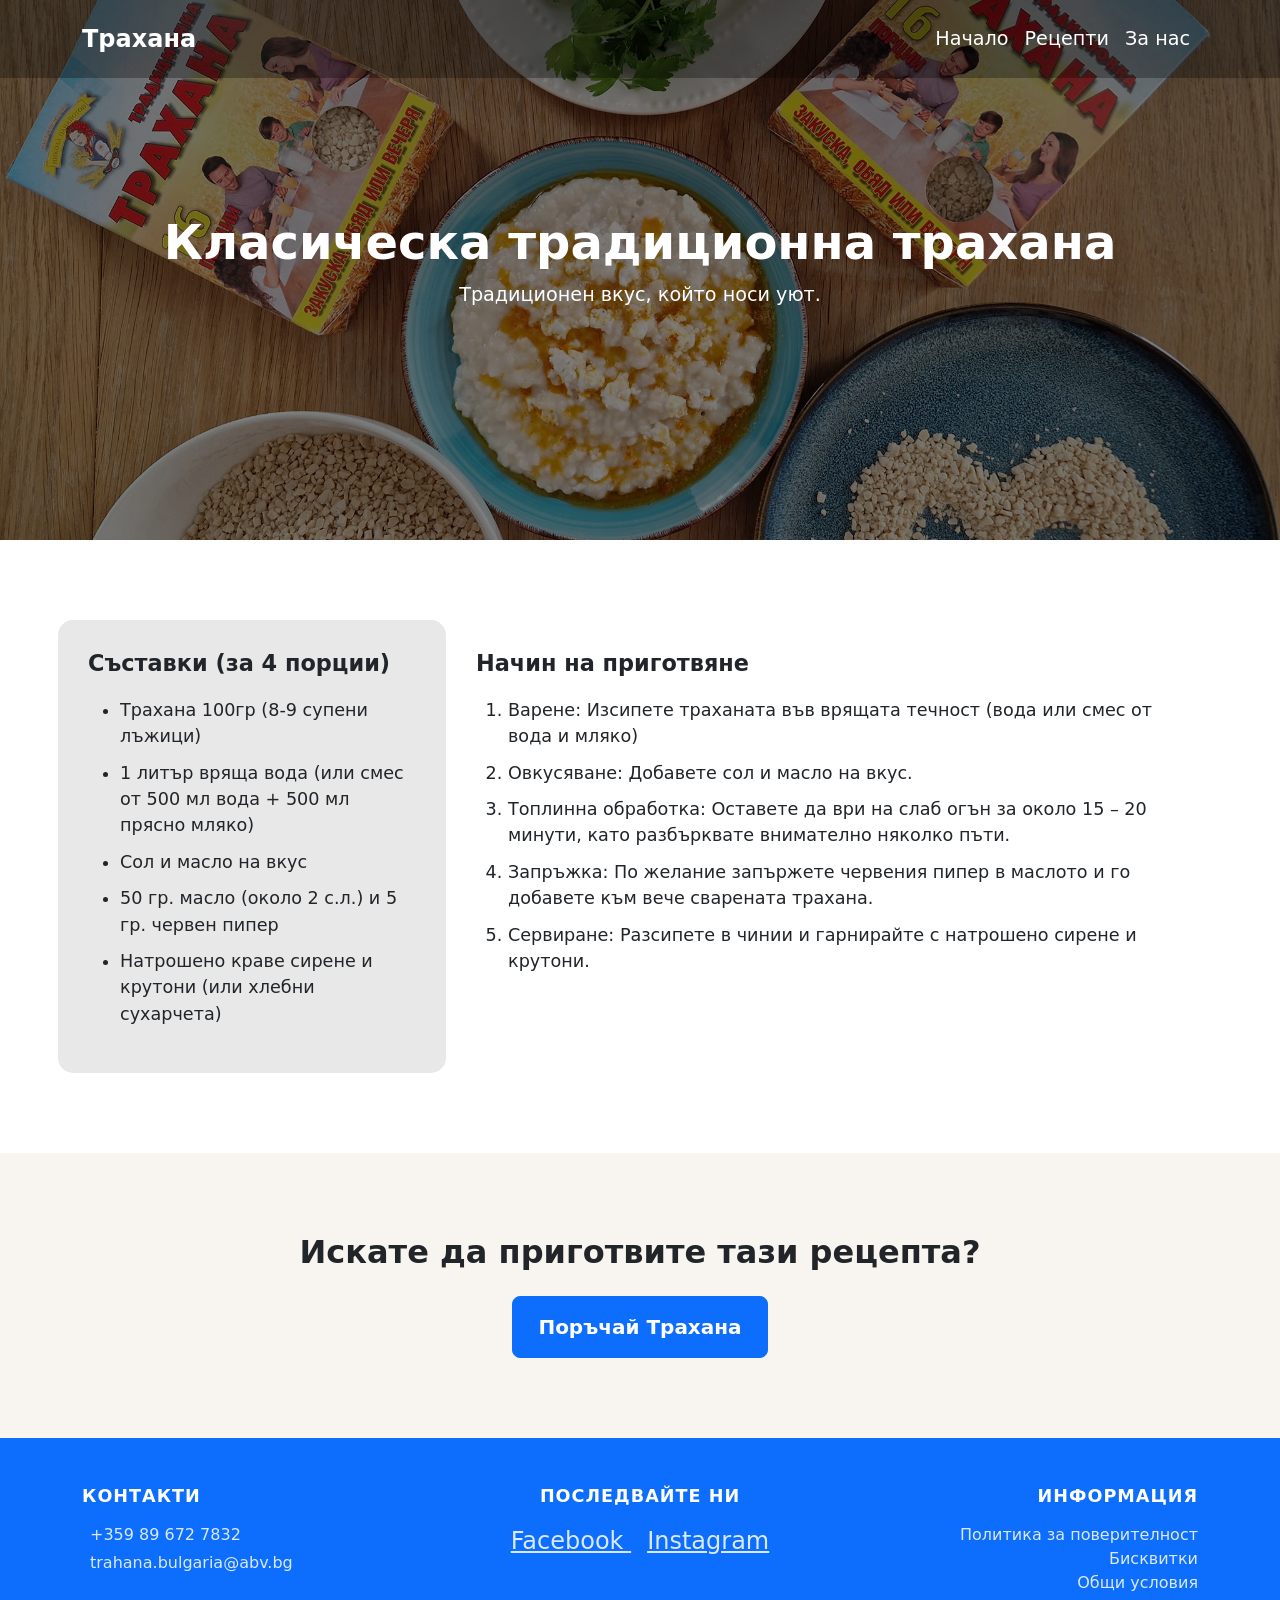
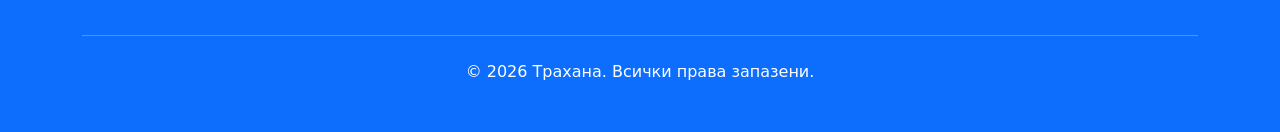
<file: recepta-tradicionna.html>
<!DOCTYPE html>
<html lang="bg">
<head>
  <link rel="icon" type="image/png" href="img/favicon.png">
  <meta charset="UTF-8">
  <meta name="viewport" content="width=device-width, initial-scale=1.0">
  <title>Класическа супа с трахана | Традиционна Трахана</title>
  <meta name="description" content="Рецепта за класическа супа с домашна българска трахана. Лесна, вкусна и традиционна.">
  <link href="https://cdn.jsdelivr.net/npm/bootstrap@5.3.0/dist/css/bootstrap.min.css" rel="stylesheet">
  <link rel="stylesheet" href="css/style.css">
</head>
<body class="single-recipe">

<!-- NAVBAR -->
<nav class="navbar navbar-expand-lg">
  <div class="container">
    <a class="navbar-brand" href="index.html#product">Трахана</a>
    <button class="navbar-toggler" type="button" data-bs-toggle="collapse" data-bs-target="#navbarNav">
      <span class="navbar-toggler-icon"></span>
    </button>
    <div class="collapse navbar-collapse" id="navbarNav">
      <ul class="navbar-nav ms-auto">
        <li class="nav-item"><a class="nav-link" href="index.html">Начало</a></li>
        <li class="nav-item"><a class="nav-link" href="recepti.html">Рецепти</a></li>
        <li class="nav-item"><a class="nav-link" href="zanas.html">За нас</a></li>
      </ul>
    </div>
  </div>
</nav>

<!-- HERO -->
<section class="recipe-hero">
  <div class="overlay">
    <h1>Класическа традиционна трахана</h1>
    <p>Традиционен вкус, който носи уют.</p>
  </div>
</section>

<!-- CONTENT -->
<section class="recipe-content container">

  <div class="row">
    <div class="col-md-4 ingredients">
      <h3>Съставки (за 4 порции)</h3>
      <ul>
        <li>Трахана 100гр (8-9 супени лъжици)</li>
        <li>1 литър вряща вода (или смес от 500 мл вода + 500 мл прясно мляко)</li>
        <li>Сол и масло на вкус</li>
        <li>50 гр. масло (около 2 с.л.) и 5 гр. червен пипер</li>
        <li>Натрошено краве сирене и крутони (или хлeбни сухарчета)</li>
      </ul>
    </div>

    <div class="col-md-8 instructions">
      <h3>Начин на приготвяне</h3>
      <ol>
        <li>Варене: Изсипете траханата във врящата течност (вода или смес от вода и мляко)</li>
        <li>Овкусяване: Добавете сол и масло на вкус.</li>
        <li>Топлинна обработка: Оставете да ври на слаб огън за около 15 – 20 минути, като разбърквате внимателно няколко пъти.</li>
        <li>Запръжка: По желание запържете червения пипер в маслото и го добавете към вече сварената трахана.</li>
        <li>Сервиране: Разсипете в чинии и гарнирайте с натрошено сирене и крутони.</li>
      </ol>
    </div>
  </div>

</section>

<!-- CTA -->
<section class="recipe-cta text-center">
  <h2>Искате да приготвите тази рецепта?</h2>
  <a href="index.html#product" class="btn btn-primary btn-lg mt-3">Поръчай Трахана</a>
</section>

<!-- Footer -->
<footer class="bg-primary text-white py-5">
  <div class="container">
    <div class="row text-center text-md-start">
      
      <div class="col-md-4 mb-4 mb-md-0">
        <h5 class="text-uppercase fw-bold mb-3">Контакти</h5>
        <p class="mb-1">
          <i class="bi bi-telephone-fill me-2"></i>
          <a href="tel:+359896727832" class="text-white text-decoration-none">+359 89 672 7832</a>
        </p>
        <p>
          <i class="bi bi-envelope-fill me-2"></i>
          <a href="mailto:trahana.bulgaria@abv.bg" class="text-white text-decoration-none">trahana.bulgaria@abv.bg</a>
        </p>
      </div>

      <div class="col-md-4 mb-4 mb-md-0 text-md-center">
        <h5 class="text-uppercase fw-bold mb-3">Последвайте ни</h5>
        <a href="https://www.facebook.com/people/Trahanabg/61582430698064/" class="text-white me-3 fs-4" title="Facebook">
          Facebook
        </a>
        <a href="#" class="text-white fs-4" title="Instagram">
          Instagram
        </a>
      </div>

      <div class="col-md-4 text-md-end">
        <h5 class="text-uppercase fw-bold mb-3">Информация</h5>
        <ul class="list-unstyled">
          <li><a href="privacy-policy.html" class="text-white text-decoration-none">Политика за поверителност</a></li>
          <li><a href="cookies.html" class="text-white text-decoration-none">Бисквитки</a></li>
          <li><a href="terms-and-conditions.html" class="text-white text-decoration-none">Общи условия</a></li>
        </ul>
      </div>
      
    </div>

    <hr class="my-4 bg-white opacity-25">

    <div class="text-center">
      <p class="mb-0">&copy; 2026 Трахана. Всички права запазени.</p>
    </div>
  </div>
</footer>
<div id="cookie-banner" style="position: fixed; bottom: 20px; left: 20px; right: 20px; background: #222; color: #fff; padding: 20px; border-radius: 10px; z-index: 9999; box-shadow: 0 4px 15px rgba(0,0,0,0.3);">
    <div style="max-width: 1000px; margin: 0 auto; display: flex; align-items: center; justify-content: space-between; flex-wrap: wrap; gap: 15px;">
        <span style="font-size: 14px; font-family: sans-serif;">
           Този сайт използва „бисквитки“, за да подобри функционалността на нашите услуги.
        </span>
        <div>
            <button id="btn-accept" style="background: #4CAF50; color: white; border: none; padding: 10px 20px; cursor: pointer; border-radius: 5px; font-weight: bold;">Приемам</button>
            <button id="btn-decline" style="background: #f44336; color: white; border: none; padding: 10px 20px; cursor: pointer; border-radius: 5px; margin-left: 10px;">Отказвам</button>
        </div>
    </div>
</div>
<script src="https://cdn.jsdelivr.net/npm/bootstrap@5.3.0/dist/js/bootstrap.bundle.min.js"></script>
</body>

</html>
</file>
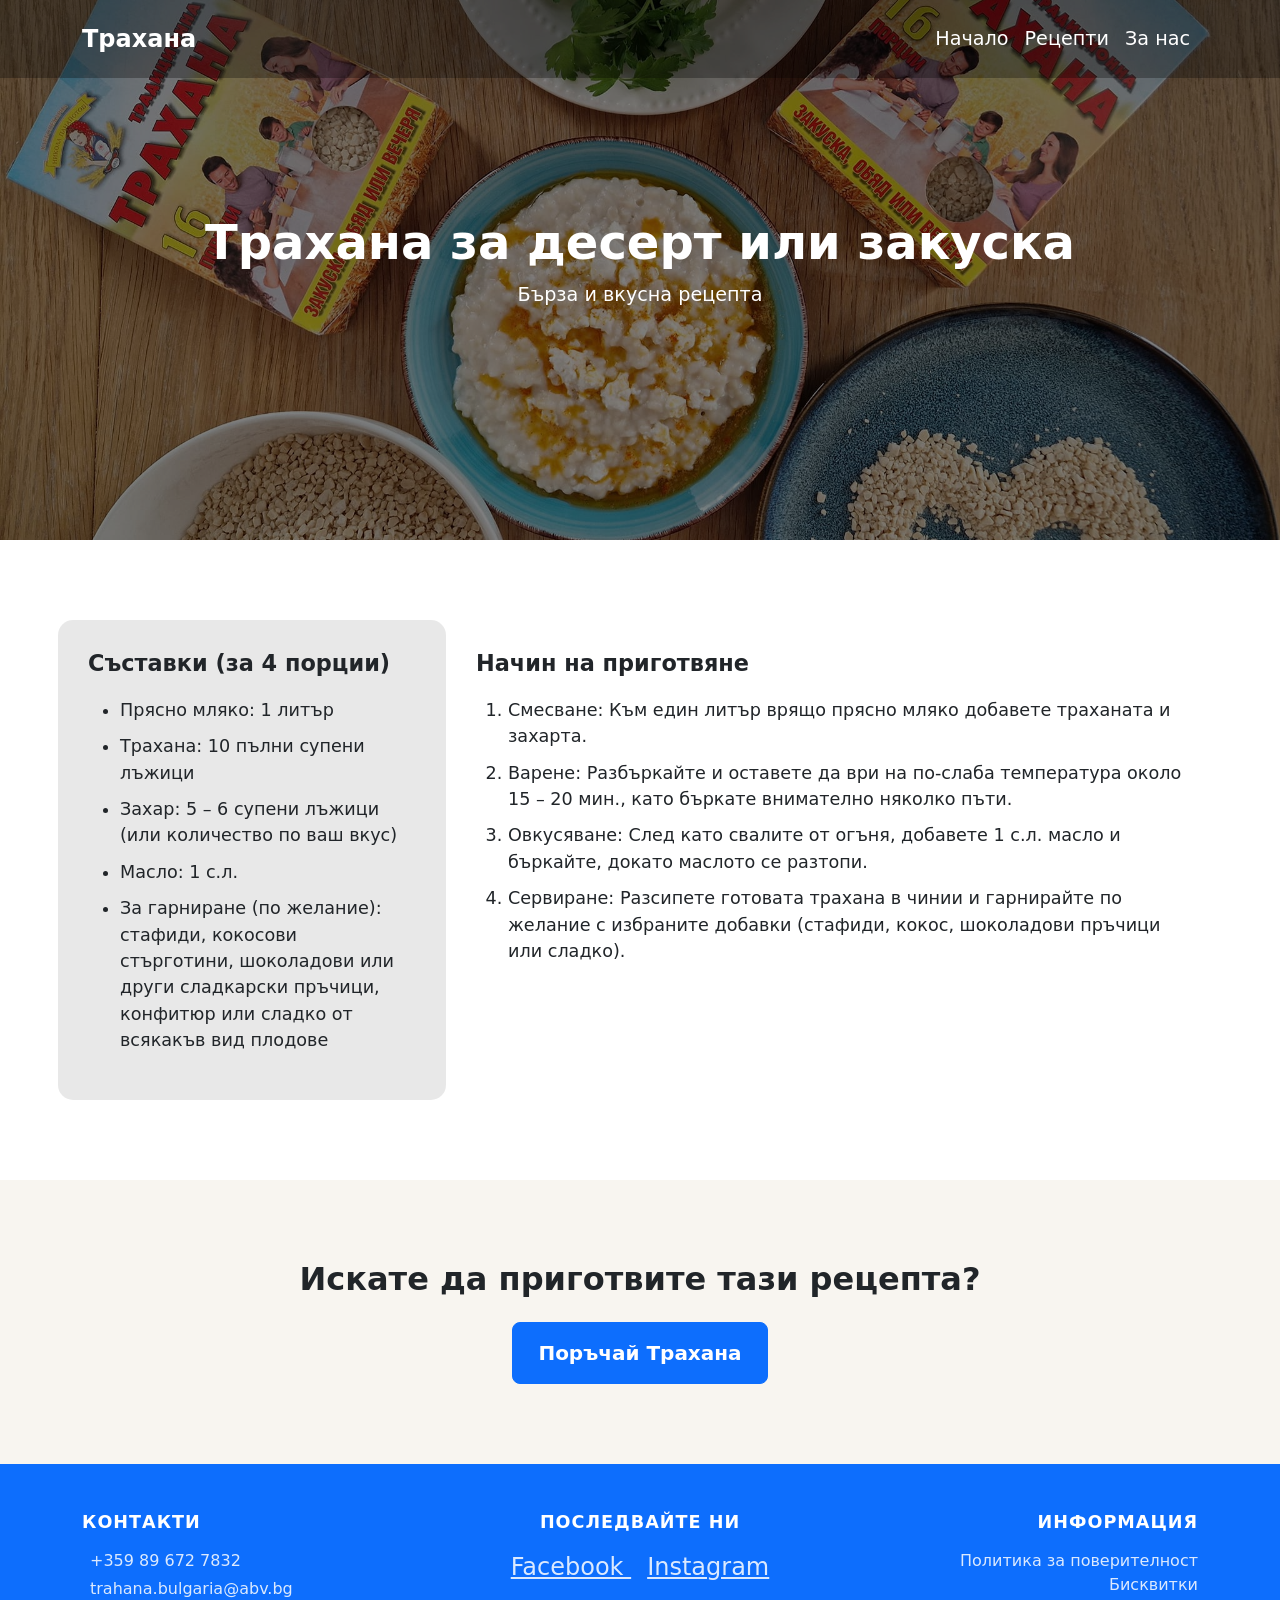
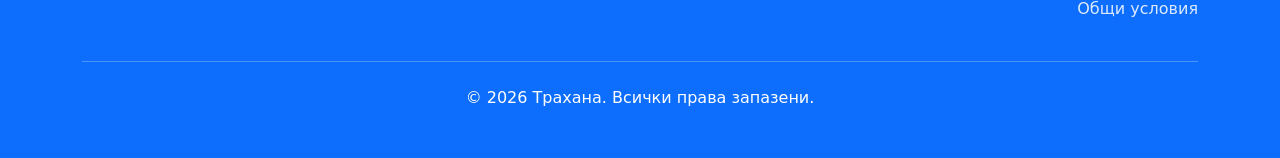
<file: recepta-zakuska.html>
<!DOCTYPE html>
<html lang="bg">
<head>
  <link rel="icon" type="image/png" href="img/favicon.png">
  <meta charset="UTF-8">
  <meta name="viewport" content="width=device-width, initial-scale=1.0">
  <title>Класическа супа с трахана | Традиционна Трахана</title>
  <meta name="description" content="Започнете деня си със здравословна закуска от традиционна трахана със сирене и масло. Вижте как да приготвите топла и питателна домашна закуска за минути!">
  <link href="https://cdn.jsdelivr.net/npm/bootstrap@5.3.0/dist/css/bootstrap.min.css" rel="stylesheet">
  <link rel="stylesheet" href="css/style.css">
</head>
<body class="single-recipe">

<!-- NAVBAR -->
<nav class="navbar navbar-expand-lg">
  <div class="container">
    <a class="navbar-brand" href="index.html#product">Трахана</a>
    <button class="navbar-toggler" type="button" data-bs-toggle="collapse" data-bs-target="#navbarNav">
      <span class="navbar-toggler-icon"></span>
    </button>
    <div class="collapse navbar-collapse" id="navbarNav">
      <ul class="navbar-nav ms-auto">
        <li class="nav-item"><a class="nav-link" href="index.html">Начало</a></li>
        <li class="nav-item"><a class="nav-link" href="recepti.html">Рецепти</a></li>
        <li class="nav-item"><a class="nav-link" href="zanas.html">За нас</a></li>
      </ul>
    </div>
  </div>
</nav>

<!-- HERO -->
<section class="recipe-hero">
  <div class="overlay">
    <h1>Трахана за десерт или закуска</h1>
    <p>Бърза и вкусна рецепта</p>
  </div>
</section>

<!-- CONTENT -->
<section class="recipe-content container">

  <div class="row">
    <div class="col-md-4 ingredients">
      <h3>Съставки (за 4 порции)</h3>
      <ul>
        <li>Прясно мляко: 1 литър</li>
        <li>Трахана: 10 пълни супени лъжици</li>
        <li>Захар: 5 – 6 супени лъжици (или количество по ваш вкус)</li>
        <li>Масло: 1 с.л.</li>
        <li>За гарниране (по желание): стафиди, кокосови стърготини, шоколадови или други сладкарски пръчици, конфитюр или сладко от всякакъв вид плодове</li>
      </ul>
    </div>

    <div class="col-md-8 instructions">
      <h3>Начин на приготвяне</h3>
      <ol>
        <li>Смесване: Към един литър врящо прясно мляко добавете траханата и захарта.</li>
        <li>Варене: Разбъркайте и оставете да ври на по-слаба температура около 15 – 20 мин., като бъркате внимателно няколко пъти.</li>
        <li>Овкусяване: След като свалите от огъня, добавете 1 с.л. масло и бъркайте, докато маслото се разтопи.</li>
        <li>Сервиране: Разсипете готовата трахана в чинии и гарнирайте по желание с избраните добавки (стафиди, кокос, шоколадови пръчици или сладко).</li>
      </ol>
    </div>
  </div>

</section>

<!-- CTA -->
<section class="recipe-cta text-center">
  <h2>Искате да приготвите тази рецепта?</h2>
  <a href="index.html#product" class="btn btn-primary btn-lg mt-3">Поръчай Трахана</a>
</section>

<!-- Footer -->
<footer class="bg-primary text-white py-5">
  <div class="container">
    <div class="row text-center text-md-start">
      
      <div class="col-md-4 mb-4 mb-md-0">
        <h5 class="text-uppercase fw-bold mb-3">Контакти</h5>
        <p class="mb-1">
          <i class="bi bi-telephone-fill me-2"></i>
          <a href="tel:+359896727832" class="text-white text-decoration-none">+359 89 672 7832</a>
        </p>
        <p>
          <i class="bi bi-envelope-fill me-2"></i>
          <a href="mailto:trahana.bulgaria@abv.bg" class="text-white text-decoration-none">trahana.bulgaria@abv.bg</a>
        </p>
      </div>

      <div class="col-md-4 mb-4 mb-md-0 text-md-center">
        <h5 class="text-uppercase fw-bold mb-3">Последвайте ни</h5>
        <a href="https://www.facebook.com/people/Trahanabg/61582430698064/" class="text-white me-3 fs-4" title="Facebook">
          Facebook
        </a>
        <a href="#" class="text-white fs-4" title="Instagram">
          Instagram
        </a>
      </div>

      <div class="col-md-4 text-md-end">
        <h5 class="text-uppercase fw-bold mb-3">Информация</h5>
        <ul class="list-unstyled">
          <li><a href="privacy-policy.html" class="text-white text-decoration-none">Политика за поверителност</a></li>
          <li><a href="cookies.html" class="text-white text-decoration-none">Бисквитки</a></li>
          <li><a href="terms-and-conditions.html" class="text-white text-decoration-none">Общи условия</a></li>
        </ul>
      </div>
      
    </div>

    <hr class="my-4 bg-white opacity-25">

    <div class="text-center">
      <p class="mb-0">&copy; 2026 Трахана. Всички права запазени.</p>
    </div>
  </div>
</footer>
<div id="cookie-banner" style="position: fixed; bottom: 20px; left: 20px; right: 20px; background: #222; color: #fff; padding: 20px; border-radius: 10px; z-index: 9999; box-shadow: 0 4px 15px rgba(0,0,0,0.3);">
    <div style="max-width: 1000px; margin: 0 auto; display: flex; align-items: center; justify-content: space-between; flex-wrap: wrap; gap: 15px;">
        <span style="font-size: 14px; font-family: sans-serif;">
            Този сайт използва „бисквитки“, за да подобри функционалността на нашите услуги.
        </span>
        <div>
            <button id="btn-accept" style="background: #4CAF50; color: white; border: none; padding: 10px 20px; cursor: pointer; border-radius: 5px; font-weight: bold;">Приемам</button>
            <button id="btn-decline" style="background: #f44336; color: white; border: none; padding: 10px 20px; cursor: pointer; border-radius: 5px; margin-left: 10px;">Отказвам</button>
        </div>
    </div>
</div>
<script src="https://cdn.jsdelivr.net/npm/bootstrap@5.3.0/dist/js/bootstrap.bundle.min.js"></script>
</body>

</html>
</file>
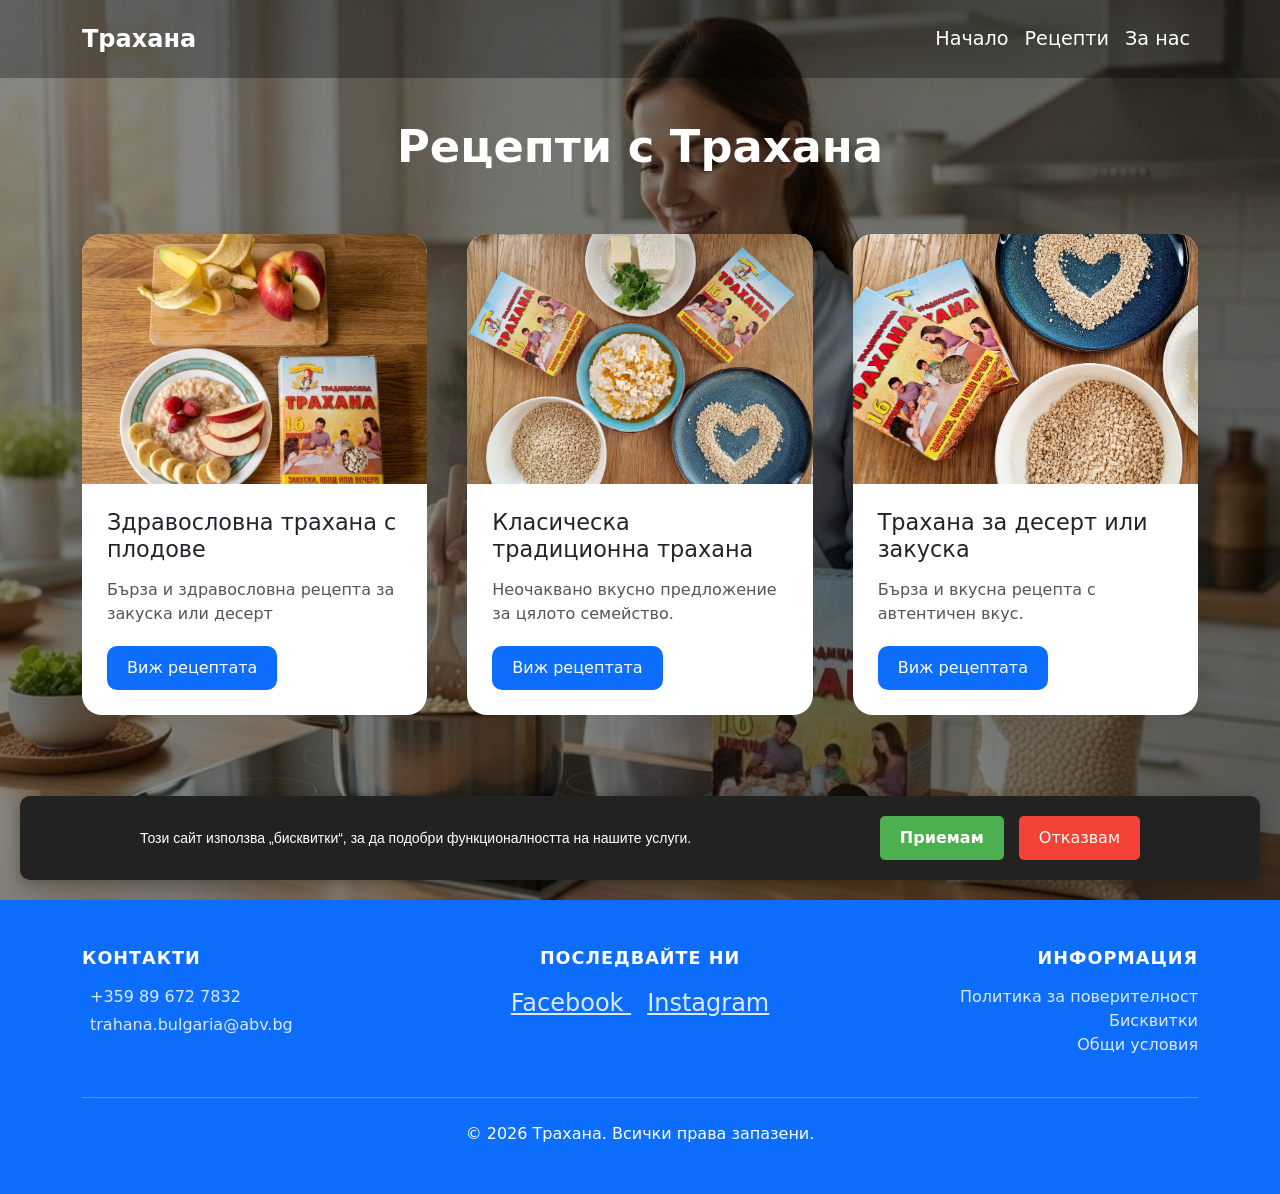
<file: recepti.html>
<!DOCTYPE html>
<html lang="bg">
<head>
  <link rel="icon" type="image/png" href="img/favicon.png">
  <meta charset="UTF-8">
  <meta name="viewport" content="width=device-width, initial-scale=1.0">
  <title>Традиционна Трахана</title>
  <link href="https://cdn.jsdelivr.net/npm/bootstrap@5.3.0/dist/css/bootstrap.min.css" rel="stylesheet">
  <link rel="stylesheet" href="css/style.css">
  <meta name="description" content="Научете как се приготвя най-вкусната традиционна трахана. Разгледайте нашите изпитани рецепти за супи и ястия, които ще ви върнат вкуса на детството.">
</head>
<body>
<div>
<!-- Навигация -->
<nav class="navbar navbar-expand-lg">
  <div class="container">
    <a class="navbar-brand" href="index.html#product">Трахана</a>
    <button class="navbar-toggler" type="button" data-bs-toggle="collapse" data-bs-target="#navbarNav">
      <span class="navbar-toggler-icon"></span>
    </button>
    <div class="collapse navbar-collapse" id="navbarNav">
      <ul class="navbar-nav ms-auto">
        <li class="nav-item"><a class="nav-link" href="index.html">Начало</a></li>
        <li class="nav-item"><a class="nav-link" href="recepti.html">Рецепти</a></li>
        <li class="nav-item"><a class="nav-link" href="zanas.html">За нас</a></li>
      </ul>
    </div>
  </div>
</nav>

<section class="recipes-page">
  <div class="container">

    <h1 class="page-title">Рецепти с Трахана</h1>

    <div class="recipes-grid">

      <div class="recipe-card">
        <img src="img/recepta-plodove1.png" alt="Рецепта за трахана като гарнитура за основни ястия">
        <div class="recipe-content">
          <h3>Здравословна трахана с плодове</h3>
          <p>Бърза и здравословна рецепта за закуска или десерт</p>
          <a href="recepta-plodove.html" class="recipe-btn">Виж рецептата</a>
        </div>
      </div>
      
      <div class="recipe-card">
        <img src="img/recepta.jpg" alt="Рецепта за традиционна трахана">
        <div class="recipe-content">
          <h3>Класическа традиционна трахана</h3>
          <p>Неочаквано вкусно предложение за цялото семейство.</p>
          <a href="recepta-tradicionna.html" class="recipe-btn">Виж рецептата</a>
        </div>
      </div>

      <div class="recipe-card">
        <img src="img/recepta1.jpg" alt="Рецепта за трахана като десерт или закуска">
        <div class="recipe-content">
          <h3>Трахана за десерт или закуска</h3>
          <p>Бърза и вкусна рецепта с автентичен вкус.</p>
          <a href="recepta-zakuska.html" class="recipe-btn">Виж рецептата</a>
        </div>
      </div>

    </div>

  </div>
</section>
</div>
<!-- Footer -->
<footer class="bg-primary text-white py-5">
  <div class="container">
    <div class="row text-center text-md-start">
      
      <div class="col-md-4 mb-4 mb-md-0">
        <h5 class="text-uppercase fw-bold mb-3">Контакти</h5>
        <p class="mb-1">
          <i class="bi bi-telephone-fill me-2"></i>
          <a href="tel:+359896727832" class="text-white text-decoration-none">+359 89 672 7832</a>
        </p>
        <p>
          <i class="bi bi-envelope-fill me-2"></i>
          <a href="mailto:trahana.bulgaria@abv.bg" class="text-white text-decoration-none">trahana.bulgaria@abv.bg</a>
        </p>
      </div>

      <div class="col-md-4 mb-4 mb-md-0 text-md-center">
        <h5 class="text-uppercase fw-bold mb-3">Последвайте ни</h5>
        <a href="https://www.facebook.com/people/Trahanabg/61582430698064/" class="text-white me-3 fs-4" title="Facebook">
          Facebook
        </a>
        <a href="#" class="text-white fs-4" title="Instagram">
          Instagram
        </a>
      </div>

      <div class="col-md-4 text-md-end">
        <h5 class="text-uppercase fw-bold mb-3">Информация</h5>
        <ul class="list-unstyled">
          <li><a href="privacy-policy.html" class="text-white text-decoration-none">Политика за поверителност</a></li>
          <li><a href="cookies.html" class="text-white text-decoration-none">Бисквитки</a></li>
          <li><a href="terms-and-conditions.html" class="text-white text-decoration-none">Общи условия</a></li>
        </ul>
      </div>
      
    </div>

    <hr class="my-4 bg-white opacity-25">

    <div class="text-center">
      <p class="mb-0">&copy; 2026 Трахана. Всички права запазени.</p>
    </div>
  </div>
</footer>
<div id="cookie-banner" style="position: fixed; bottom: 20px; left: 20px; right: 20px; background: #222; color: #fff; padding: 20px; border-radius: 10px; z-index: 9999; box-shadow: 0 4px 15px rgba(0,0,0,0.3);">
    <div style="max-width: 1000px; margin: 0 auto; display: flex; align-items: center; justify-content: space-between; flex-wrap: wrap; gap: 15px;">
        <span style="font-size: 14px; font-family: sans-serif;">
           Този сайт използва „бисквитки“, за да подобри функционалността на нашите услуги.
        </span>
        <div>
            <button id="btn-accept" style="background: #4CAF50; color: white; border: none; padding: 10px 20px; cursor: pointer; border-radius: 5px; font-weight: bold;">Приемам</button>
            <button id="btn-decline" style="background: #f44336; color: white; border: none; padding: 10px 20px; cursor: pointer; border-radius: 5px; margin-left: 10px;">Отказвам</button>
        </div>
    </div>
</div>
<script src="https://cdn.jsdelivr.net/npm/bootstrap@5.3.0/dist/js/bootstrap.bundle.min.js"></script>
<script src="js/script.js"></script>

</body>
</html>
</file>
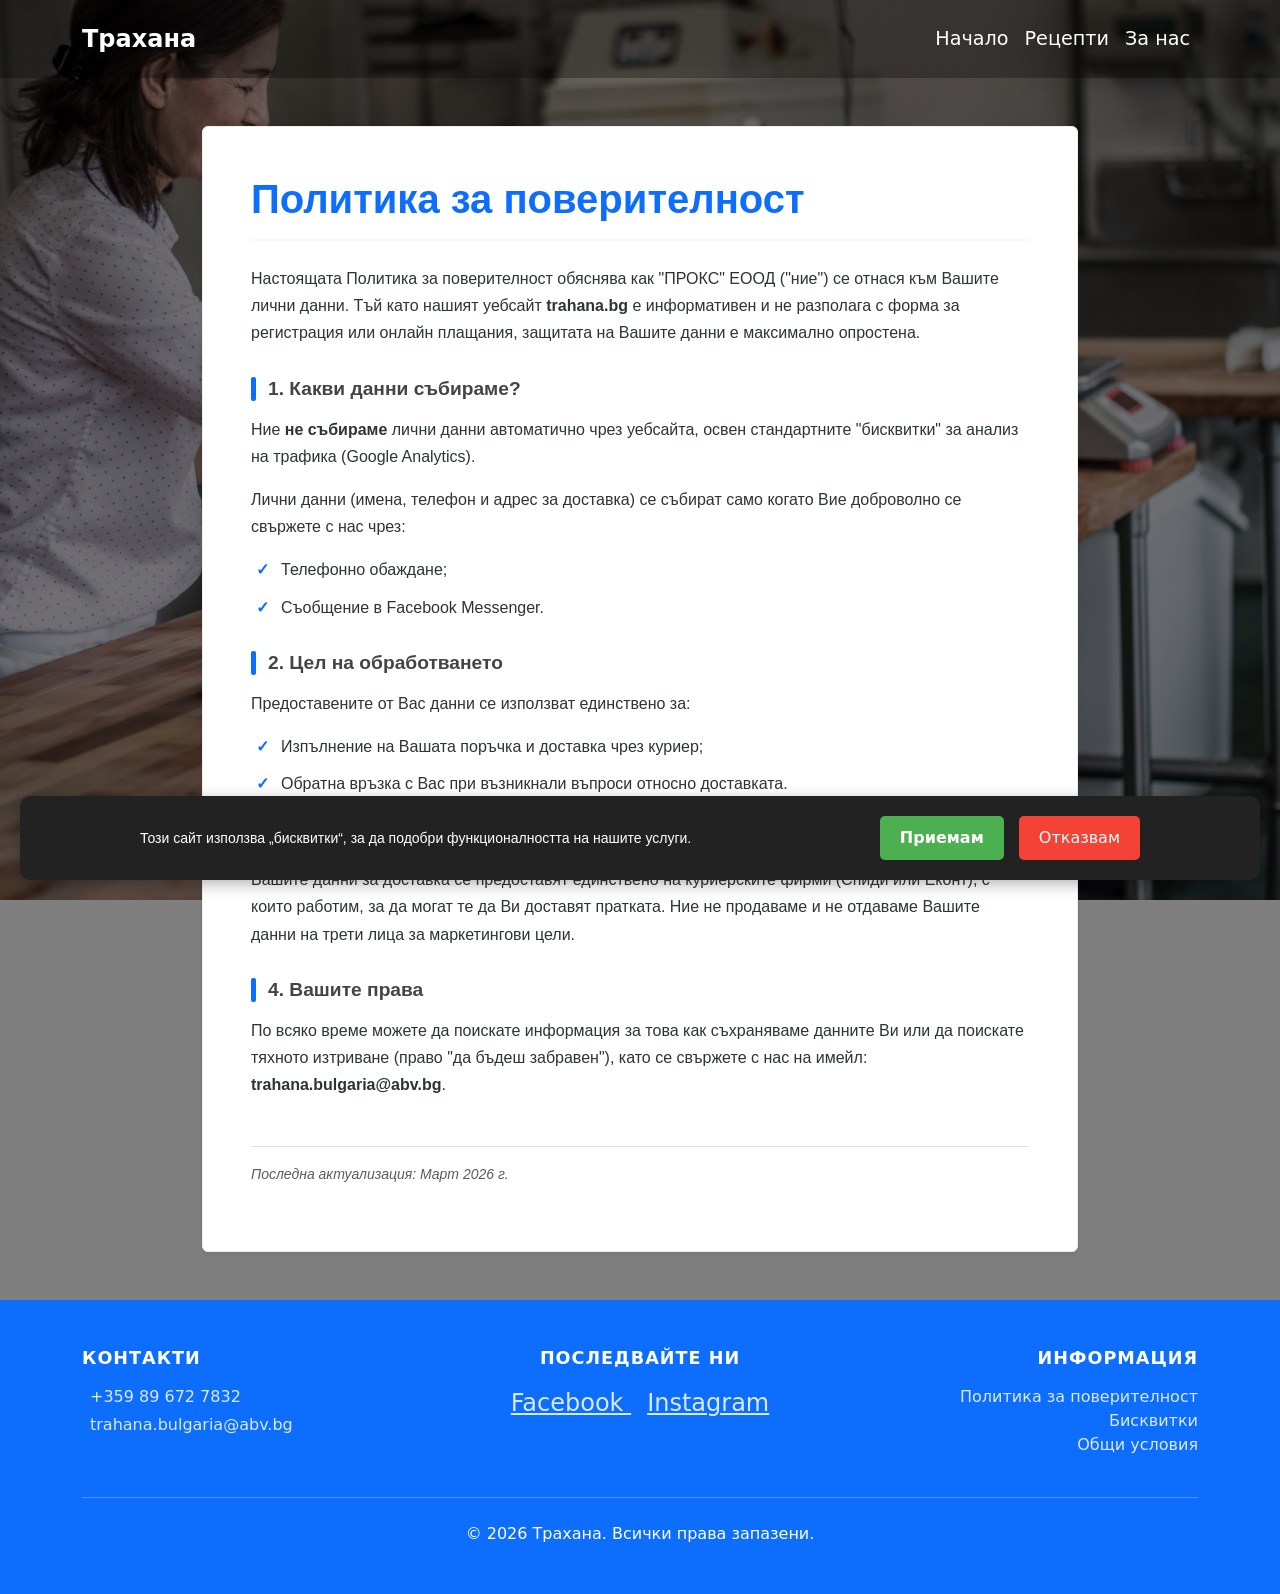
<file: terms-and-conditions.html>
<!DOCTYPE html>
<html lang="bg">
<head>
  <link rel="icon" type="image/png" href="img/favicon.png">
  <meta charset="UTF-8">
  <meta name="viewport" content="width=device-width, initial-scale=1.0">
  <title>Традиционна Трахана</title>
  <link href="https://cdn.jsdelivr.net/npm/bootstrap@5.3.0/dist/css/bootstrap.min.css" rel="stylesheet">
  <link rel="stylesheet" href="css/style.css">
  <meta name="description" content="Научете историята зад нашата трахана. Ние пазим традициите и предлагаме само чист, натурален продукт, приготвен с грижа и внимание към детайла.">
</head>
<body>

<div class="about-background">

  <nav class="navbar navbar-expand-lg">
  <div class="container">
    <a class="navbar-brand" href="index.html#product">Трахана</a>
    <button class="navbar-toggler" type="button" data-bs-toggle="collapse" data-bs-target="#navbarNav">
      <span class="navbar-toggler-icon"></span>
    </button>
    <div class="collapse navbar-collapse" id="navbarNav">
      <ul class="navbar-nav ms-auto">
        <li class="nav-item"><a class="nav-link" href="index.html">Начало</a></li>
        <li class="nav-item"><a class="nav-link" href="recepti.html">Рецепти</a></li>
        <li class="nav-item"><a class="nav-link" href="zanas.html">За нас</a></li>
      </ul>
    </div>
  </div>
</nav>

<main class="legal-document-page container my-5">
    <div class="legal-content-wrapper shadow-sm p-4 p-md-5 bg-white rounded">
        <h1 class="legal-title pb-3 mb-4">Политика за поверителност</h1>
        
        <p>Настоящата Политика за поверителност обяснява как "ПРОКС" ЕООД ("ние") се отнася към Вашите лични данни. Тъй като нашият уебсайт <strong>trahana.bg</strong> е информативен и не разполага с форма за регистрация или онлайн плащания, защитата на Вашите данни е максимално опростена.</p>

        <section class="legal-section mb-4">
            <h3 class="legal-subtitle">1. Какви данни събираме?</h3>
            <p>Ние <strong>не събираме</strong> лични данни автоматично чрез уебсайта, освен стандартните "бисквитки" за анализ на трафика (Google Analytics).</p>
            <p>Лични данни (имена, телефон и адрес за доставка) се събират само когато Вие доброволно се свържете с нас чрез:</p>
            <ul class="legal-list">
                <li>Телефонно обаждане;</li>
                <li>Съобщение в Facebook Messenger.</li>
            </ul>
        </section>

        <section class="legal-section mb-4">
            <h3 class="legal-subtitle">2. Цел на обработването</h3>
            <p>Предоставените от Вас данни се използват единствено за:</p>
            <ul class="legal-list">
                <li>Изпълнение на Вашата поръчка и доставка чрез куриер;</li>
                <li>Обратна връзка с Вас при възникнали въпроси относно доставката.</li>
            </ul>
        </section>

        <section class="legal-section mb-4">
            <h3 class="legal-subtitle">3. Споделяне на данни с трети страни</h3>
            <p>Вашите данни за доставка се предоставят единствено на куриерските фирми (Спиди или Еконт), с които работим, за да могат те да Ви доставят пратката. Ние не продаваме и не отдаваме Вашите данни на трети лица за маркетингови цели.</p>
        </section>

        <section class="legal-section mb-4">
            <h3 class="legal-subtitle">4. Вашите права</h3>
            <p>По всяко време можете да поискате информация за това как съхраняваме данните Ви или да поискате тяхното изтриване (право "да бъдеш забравен"), като се свържете с нас на имейл: <strong>trahana.bulgaria@abv.bg</strong>.</p>
        </section>

        <footer class="legal-footer-note mt-5 pt-3 border-top text-muted small">
            <p>Последна актуализация: Март 2026 г.</p>
        </footer>
    </div>
</main>


<!-- Footer -->
<footer class="bg-primary text-white py-5">
  <div class="container">
    <div class="row text-center text-md-start">
      
      <div class="col-md-4 mb-4 mb-md-0">
        <h5 class="text-uppercase fw-bold mb-3">Контакти</h5>
        <p class="mb-1">
          <i class="bi bi-telephone-fill me-2"></i>
          <a href="tel:+359896727832" class="text-white text-decoration-none">+359 89 672 7832</a>
        </p>
        <p>
          <i class="bi bi-envelope-fill me-2"></i>
          <a href="mailto:trahana.bulgaria@abv.bg" class="text-white text-decoration-none">trahana.bulgaria@abv.bg</a>
        </p>
      </div>

      <div class="col-md-4 mb-4 mb-md-0 text-md-center">
        <h5 class="text-uppercase fw-bold mb-3">Последвайте ни</h5>
        <a href="https://www.facebook.com/people/Trahanabg/61582430698064/" class="text-white me-3 fs-4" title="Facebook">
          Facebook
        </a>
        <a href="#" class="text-white fs-4" title="Instagram">
          Instagram
        </a>
      </div>

      <div class="col-md-4 text-md-end">
        <h5 class="text-uppercase fw-bold mb-3">Информация</h5>
        <ul class="list-unstyled">
          <li><a href="privacy-policy.html" class="text-white text-decoration-none">Политика за поверителност</a></li>
          <li><a href="cookies.html" class="text-white text-decoration-none">Бисквитки</a></li>
          <li><a href="terms-and-conditions.html" class="text-white text-decoration-none">Общи условия</a></li>
        </ul>
      </div>
      
    </div>

    <hr class="my-4 bg-white opacity-25">

    <div class="text-center">
      <p class="mb-0">&copy; 2026 Трахана. Всички права запазени.</p>
    </div>
  </div>
</footer>

<div id="cookie-banner" style="position: fixed; bottom: 20px; left: 20px; right: 20px; background: #222; color: #fff; padding: 20px; border-radius: 10px; z-index: 9999; box-shadow: 0 4px 15px rgba(0,0,0,0.3);">
    <div style="max-width: 1000px; margin: 0 auto; display: flex; align-items: center; justify-content: space-between; flex-wrap: wrap; gap: 15px;">
        <span style="font-size: 14px; font-family: sans-serif;">
            Този сайт използва „бисквитки“, за да подобри функционалността на нашите услуги.
        </span>
        <div>
            <button id="btn-accept" style="background: #4CAF50; color: white; border: none; padding: 10px 20px; cursor: pointer; border-radius: 5px; font-weight: bold;">Приемам</button>
            <button id="btn-decline" style="background: #f44336; color: white; border: none; padding: 10px 20px; cursor: pointer; border-radius: 5px; margin-left: 10px;">Отказвам</button>
        </div>
    </div>
</div>
<script src="https://cdn.jsdelivr.net/npm/bootstrap@5.3.0/dist/js/bootstrap.bundle.min.js"></script>
<script src="js/script.js"></script>

</body>
</html>
</file>
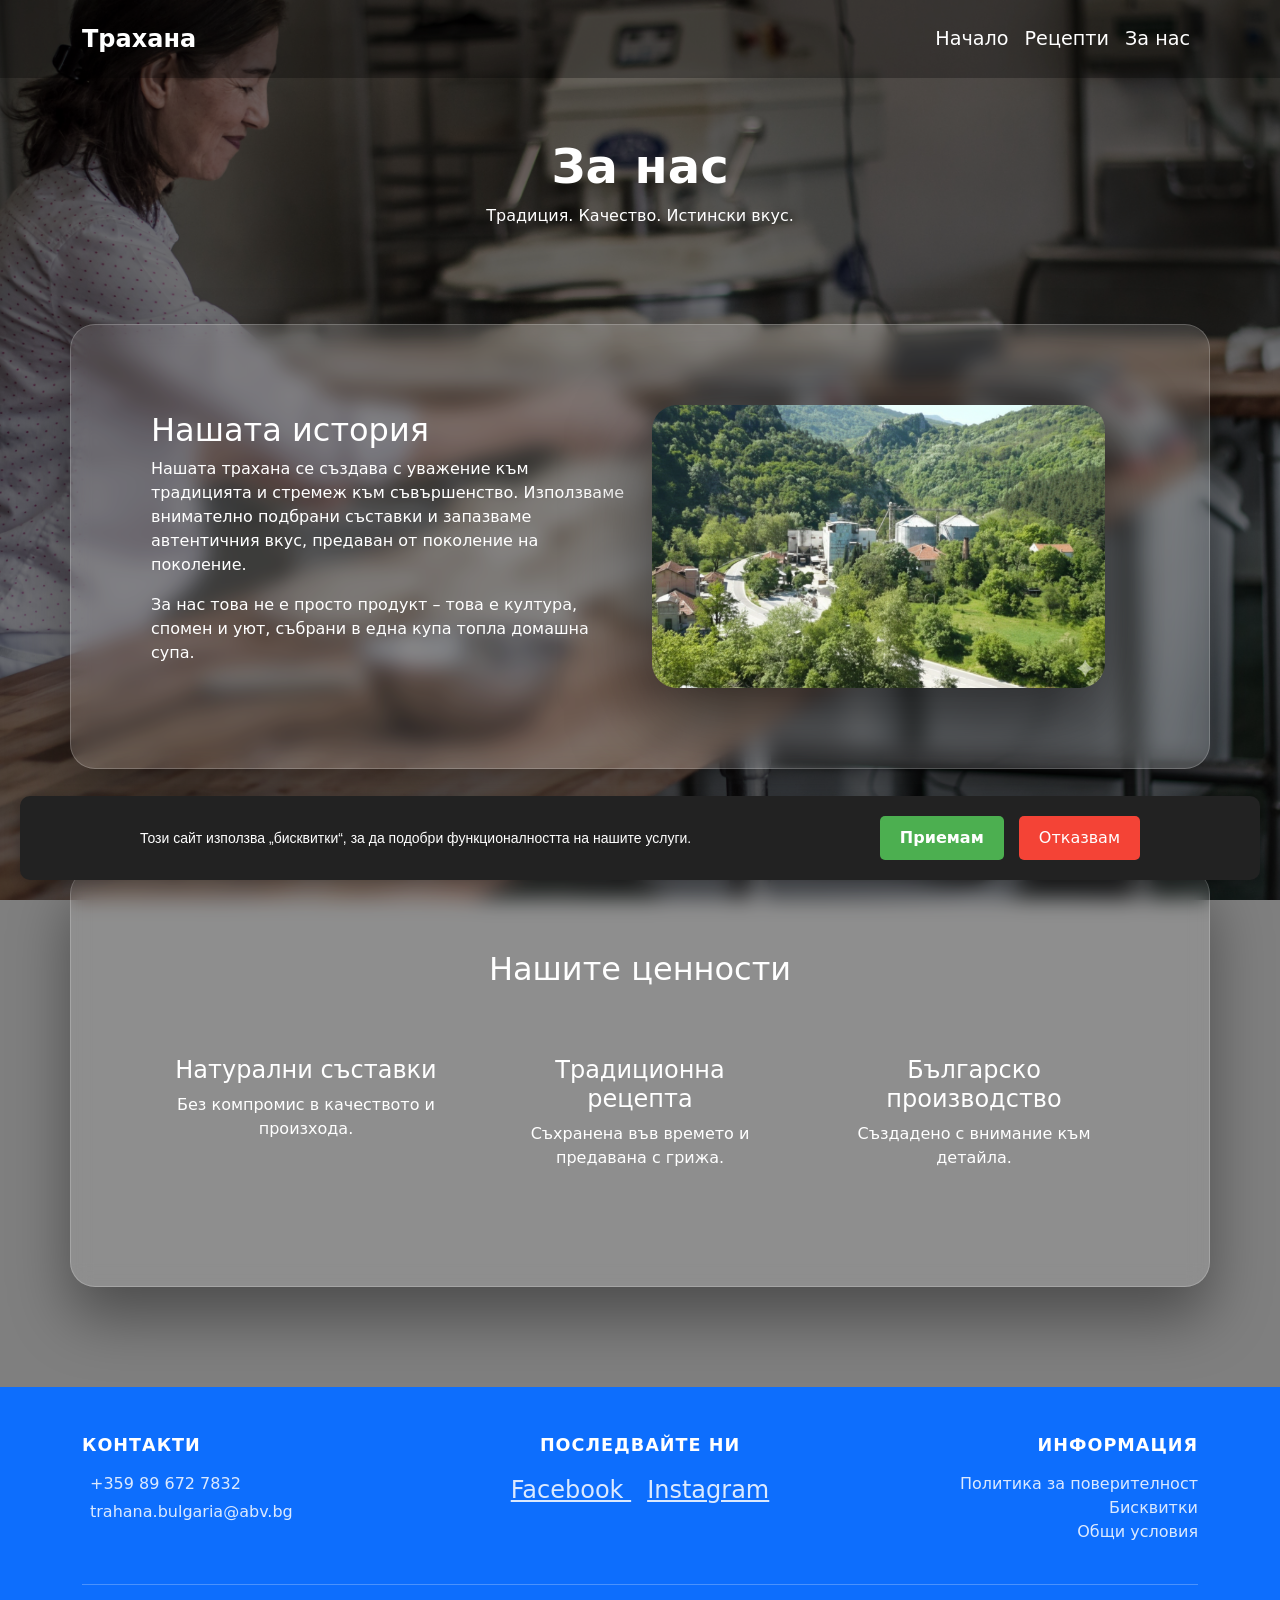
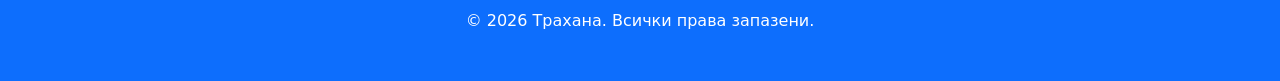
<file: zanas.html>
<!DOCTYPE html>
<html lang="bg">
<head>
  <link rel="icon" type="image/png" href="img/favicon.png">
  <meta charset="UTF-8">
  <meta name="viewport" content="width=device-width, initial-scale=1.0">
  <title>Традиционна Трахана</title>
  <link href="https://cdn.jsdelivr.net/npm/bootstrap@5.3.0/dist/css/bootstrap.min.css" rel="stylesheet">
  <link rel="stylesheet" href="css/style.css">
  <meta name="description" content="Научете историята зад нашата трахана. Ние пазим традициите и предлагаме само чист, натурален продукт, приготвен с грижа и внимание към детайла.">
</head>
<body>

<div class="about-background">

  <nav class="navbar navbar-expand-lg">
  <div class="container">
    <a class="navbar-brand" href="index.html#product">Трахана</a>
    <button class="navbar-toggler" type="button" data-bs-toggle="collapse" data-bs-target="#navbarNav">
      <span class="navbar-toggler-icon"></span>
    </button>
    <div class="collapse navbar-collapse" id="navbarNav">
      <ul class="navbar-nav ms-auto">
        <li class="nav-item"><a class="nav-link" href="index.html">Начало</a></li>
        <li class="nav-item"><a class="nav-link" href="recepti.html">Рецепти</a></li>
        <li class="nav-item"><a class="nav-link" href="zanas.html">За нас</a></li>
      </ul>
    </div>
  </div>
</nav>

  <!-- HERO -->
<section class="about-hero text-center">
  <div class="container">
    <h1>За нас</h1>
    <p class="about-subtitle">Традиция. Качество. Истински вкус.</p>
  </div>
</section>

<!-- STORY -->
<section class="about-section">
  <div class="container about-box">
    <div class="row align-items-center">
      <div class="col-lg-6">
        <h2>Нашата история</h2>
        <p>
          Нашата трахана се създава с уважение към традицията и стремеж към съвършенство.
          Използваме внимателно подбрани съставки и запазваме автентичния вкус,
          предаван от поколение на поколение.
        </p>
        <p>
          За нас това не е просто продукт – това е култура, спомен и уют,
          събрани в една купа топла домашна супа.
        </p>
      </div>
      <div class="col-lg-6">
        <img src="img/melnica.png" class="img-fluid about-image" alt="Мелницата ни за трахана">
      </div>
    </div>
  </div>
</section>

<!-- VALUES -->
<section class="about-section">
  <div class="container about-box text-center">
    <h2>Нашите ценности</h2>

    <div class="row mt-5">
      <div class="col-md-4">
        <div class="value-box">
          <h4>Натурални съставки</h4>
          <p>Без компромис в качеството и произхода.</p>
        </div>
      </div>

      <div class="col-md-4">
        <div class="value-box">
          <h4>Традиционна рецепта</h4>
          <p>Съхранена във времето и предавана с грижа.</p>
        </div>
      </div>

      <div class="col-md-4">
        <div class="value-box">
          <h4>Българско производство</h4>
          <p>Създадено с внимание към детайла.</p>
        </div>
      </div>
    </div>
  </div>
</section>


<!-- Footer -->
<footer class="bg-primary text-white py-5">
  <div class="container">
    <div class="row text-center text-md-start">
      
      <div class="col-md-4 mb-4 mb-md-0">
        <h5 class="text-uppercase fw-bold mb-3">Контакти</h5>
        <p class="mb-1">
          <i class="bi bi-telephone-fill me-2"></i>
          <a href="tel:+359896727832" class="text-white text-decoration-none">+359 89 672 7832</a>
        </p>
        <p>
          <i class="bi bi-envelope-fill me-2"></i>
          <a href="mailto:trahana.bulgaria@abv.bg" class="text-white text-decoration-none">trahana.bulgaria@abv.bg</a>
        </p>
      </div>

      <div class="col-md-4 mb-4 mb-md-0 text-md-center">
        <h5 class="text-uppercase fw-bold mb-3">Последвайте ни</h5>
        <a href="https://www.facebook.com/people/Trahanabg/61582430698064/" class="text-white me-3 fs-4" title="Facebook">
          Facebook
        </a>
        <a href="#" class="text-white fs-4" title="Instagram">
          Instagram
        </a>
      </div>

      <div class="col-md-4 text-md-end">
        <h5 class="text-uppercase fw-bold mb-3">Информация</h5>
        <ul class="list-unstyled">
          <li><a href="privacy-policy.html" class="text-white text-decoration-none">Политика за поверителност</a></li>
          <li><a href="cookies.html" class="text-white text-decoration-none">Бисквитки</a></li>
          <li><a href="terms-and-conditions.html" class="text-white text-decoration-none">Общи условия</a></li>
        </ul>
      </div>
      
    </div>

    <hr class="my-4 bg-white opacity-25">

    <div class="text-center">
      <p class="mb-0">&copy; 2026 Трахана. Всички права запазени.</p>
    </div>
  </div>
</footer>
<div id="cookie-banner" style="position: fixed; bottom: 20px; left: 20px; right: 20px; background: #222; color: #fff; padding: 20px; border-radius: 10px; z-index: 9999; box-shadow: 0 4px 15px rgba(0,0,0,0.3);">
    <div style="max-width: 1000px; margin: 0 auto; display: flex; align-items: center; justify-content: space-between; flex-wrap: wrap; gap: 15px;">
        <span style="font-size: 14px; font-family: sans-serif;">
            Този сайт използва „бисквитки“, за да подобри функционалността на нашите услуги.
        </span>
        <div>
            <button id="btn-accept" style="background: #4CAF50; color: white; border: none; padding: 10px 20px; cursor: pointer; border-radius: 5px; font-weight: bold;">Приемам</button>
            <button id="btn-decline" style="background: #f44336; color: white; border: none; padding: 10px 20px; cursor: pointer; border-radius: 5px; margin-left: 10px;">Отказвам</button>
        </div>
    </div>
</div>
<script src="https://cdn.jsdelivr.net/npm/bootstrap@5.3.0/dist/js/bootstrap.bundle.min.js"></script>
<script src="js/script.js"></script>

</body>
</html>
</file>
<file: css/style.css>
body {
  background-color: white;  /* леко светло сиво */
}

/* Hero секция */
.hero {
  background: url('../img/trahana-hero.webp') center center/cover no-repeat;
  height: 100vh; /* 70-80% от екрана */
  position: relative;
  display: flex;
  align-items: center;
  justify-content: center;
}
.hero::before {
  content: "";
  position: absolute;
  inset: 0; /* покрива цялата секция */
  background: rgba(0, 0, 0, 0.45); /* 0.45 = степен на затъмняване */
  z-index: 1;
}
.hero-text {
  position: relative;
  z-index: 2;
  text-align: center;
  padding: 0 20px;
}

.hero-text h1 {
  color: white;
  font-size: clamp(3rem, 7vw, 5rem);
  font-weight: 800;
  text-shadow: 2px 2px 10px rgba(0,0,0,0.6);
  margin-bottom: 1rem;
}

.hero-text p {
  color: white;
  font-size: clamp(1.3rem, 3vw, 2rem);
  margin-bottom: 1rem;
}

.product-section {
  background: #f8f5f0;
  padding: 100px 20px;
}

.product-container {
  max-width: 1200px;
  margin: auto;
  display: flex;
  align-items: center;
  gap: 60px;
}

/* ===== ГАЛЕРИЯ ===== */
.product-gallery {
  flex: 1;
  position: relative;
}

.product-gallery img {
  width: 100%;        /* за да е responsive */
  max-height: 400px;  /* тук задаваш височина по твой вкус */
  object-fit: contain; /* запазва цялото съдържание на снимката */
  display: none;
  border-radius: 15px;
}
.product-gallery img.active {
  display: block;
}

.arrow {
  position: absolute;
  top: 50%;
  transform: translateY(-50%);
  background: rgba(0,0,0,0.6);
  color: white;
  border: none;
  font-size: 30px;
  padding: 10px 15px;
  cursor: pointer;
  border-radius: 50%;
}

.arrow.left {
    left: 30px;
}

.arrow.right {
    right: 30px;
}

@media (max-width: 767px) {
    .arrow.left {
        left: 10px;
    }

    .arrow.right {
        right: 10px;
    }
}

/* ===== ИНФОРМАЦИЯ ===== */
.product-info {
  flex: 1;
}

.product-info h2 {
  font-size: 2.5rem;
  margin-bottom: 20px;
}

.product-info ul {
  list-style: none;
  padding: 0;
  margin-bottom: 30px;
}

.product-info li {
  margin-bottom: 10px;
  font-size: 1.1rem;
}

.price {
  font-size: 1.8rem;
  font-weight: bold;
  margin-bottom: 30px;
}

.product-buttons {
  display: flex;
  gap: 20px;
}

.btn {
  padding: 15px 25px;
  text-decoration: none;
  font-weight: bold;
  border-radius: 8px;
  transition: 0.3s;
}

.phone-btn {
  background: #007bff;
  color: white;
}

.email-btn {
  background: #007bff;
  color: white;
}

.btn:hover {
  opacity: 0.85;
}

/* ===== MOBILE ===== */
@media (max-width: 768px) {
  .product-container {
    flex-direction: column;
    text-align: center;
  }

  .product-buttons {
    flex-direction: column;
  }

  .btn {
    width: 100%;
  }
}

.product-info p.order-call-text {
    display: block;
    margin: 20px 0 10px 0; /* Разстояние: 20px от цената и 10px над бутоните */
    padding: 0;
    font-size: 1rem;
    font-weight: 700;
    color: #444;
    text-transform: uppercase;
    letter-spacing: 0.5px;
    line-height: 1.2;
}

/* Центриране за мобилни устройства, ако и останалото ти инфо е центрирано */
@media (max-width: 768px) {
    .product-info p.order-call-text {
        text-align: center;
        margin-top: 15px;
    }
}
/* Стил за пояснението за минимална поръчка */
.product-info .order-note {
    display: block;
    font-size: 0.85rem; /* Малко по-дребен шрифт */
    color: #888; /* Сивкав цвят, за да не "бие" на очи колкото бутоните */
    margin: -5px 0 15px 0; /* Приближава го нагоре към "Поръчай по телефон" */
    font-style: italic; /* Наклонен текст за по-добър вид */
    line-height: 1.4;
}

/* Центриране за мобилни устройства */
@media (max-width: 768px) {
    .product-info .order-note {
        text-align: center;
        margin-bottom: 20px;
    }
}
/* Основен стил за линковете във фуутъра */
footer a {
  transition: all 0.3s ease;
  opacity: 0.85;
}

/* Ефект при hover */
footer a:hover {
  color: #ffffff !important;
  opacity: 1;
  text-decoration: underline;
  padding-left: 2px; /* Леко отместване за динамика */
}

/* Стил за заглавията в секциите */
footer h5 {
  font-size: 1.1rem;
  letter-spacing: 1px;
}

/* Responsive малки екран */
@media (max-width: 576px) {
  .product-img {
    width: 150px;
    height: 150px;
  }
  .hero-text h1 {
    font-size: 3rem;
  }
}

/* Navbar прозрачен над hero със постоянен hover ефект */
.navbar {
  background-color: rgba(0, 0, 0, 0.3); /* тъмен фон на целия navbar */
  position: absolute;  /* над hero */
  width: 100%;
  z-index: 10;
  padding: 1rem 0;
  transition: none; /* премахваме плавното променяне при hover */
}

/* Линковете остават бели и същата големина */
.navbar .nav-link {
  color: white !important;
  font-size: 1.2rem;
  font-weight: 500;
  text-decoration: none;
  transition: none; /* няма подскачане, няма промяна на цвета */
}

.navbar .navbar-brand {
  color: white !important; /* винаги бяло */
  font-weight: bold;
  font-size: 1.5rem;
}

.navbar-toggler {
  color: white !important;
  border-color: white; /* рамката на бутона */
}

.navbar-toggler-icon {
  background-image: url("data:image/svg+xml;charset=utf8,%3Csvg viewBox='0 0 30 30' xmlns='http://www.w3.org/2000/svg'%3E%3Cpath stroke='white' stroke-width='2' stroke-linecap='round' stroke-miterlimit='10' d='M4 7h22M4 15h22M4 23h22'/%3E%3C/svg%3E");
}

.navbar .nav-link:hover {
  text-decoration: underline;
}

.hero-section {
  height: 100vh; /* височина на секцията */
  position: relative;
  display: flex;
  align-items: center;
  justify-content: center;
  background-size: cover;
  background-position: center;
  color: white;
}

/* Overlay за текста */
.hero-overlay {
  background-color: rgba(0, 0, 0, 0.4); /* лек черен overlay за четливост */
  padding: 50px;
  border-radius: 10px;
  max-width: 100%;
  text-align: center;  
}

/* Бутон */
.hero-overlay .btn-primary {
  background-color: #007bff;
  border-color: #007bff;
}

.hero-overlay .btn-primary:hover {
  background-color: #3399ff;
  border-color: #3399ff;
}

/* Responsive за малки екрани */
@media (max-width: 768px) {
  .hero-overlay {
    width: 100%;
    height: 100%;               /* покрива целия родител */
    background-color: rgba(0,0,0,0.35); 
    display: flex;
    flex-direction: column;
    justify-content: center;    /* вертикално центриране */
    text-align: center;
    box-sizing: border-box;
    border-radius: 0;
    padding: 20px;              /* само вътрешно разстояние за текста */
  }

  .hero-section {
    height: 50vh;               /* по-малка височина за мобилно */
  }

  .hero-overlay h2 {
    font-size: 1.8rem;
  }

  .hero-overlay p {
    font-size: 1rem;
  }

  .hero-overlay .btn {
    width: 100%;                /* бутонът става full width */
  }
}

.scroll-down {
  display: inline-block;
  margin-top: 10px;
  font-size: 2.5rem;
  color: white;
  text-decoration: none;
  animation: bounce 2s infinite;
  transition: 0.3s;
}

.scroll-down:hover {
  color: #ddd;
}

html {
  scroll-behavior: smooth;
}

/* Рецепти страница*/

.recipes-page {
  padding: 120px 20px 80px 20px; /* заради fixed navbar */
  background-color: #f9f9f9;
}

.page-title {
  text-align: center;
  font-size: 2.8rem;
  font-weight: 700;
  margin-bottom: 60px;
  color: white;
}

.recipes-grid {
  display: grid;
  grid-template-columns: repeat(3, 1fr);
  gap: 40px;
}

.recipe-card {
  background: white;
  border-radius: 20px;
  overflow: hidden;
  box-shadow: 0 15px 40px rgba(0,0,0,0.08);
  transition: transform 0.3s ease;
}

.recipe-card:hover {
  transform: translateY(-10px);
}

.recipe-card img {
  width: 100%;
  height: 250px;
  object-fit: cover;
}

.recipe-content {
  padding: 25px;
}

.recipe-content h3 {
  font-size: 1.4rem;
  margin-bottom: 15px;
}

.recipe-content p {
  font-size: 1rem;
  margin-bottom: 20px;
  color: #555;
}

.recipe-btn {
  display: inline-block;
  background-color: #0d6efd;
  color: white;
  padding: 10px 20px;
  border-radius: 10px;
  text-decoration: none;
  transition: 0.3s;
}

.recipe-btn:hover {
  background-color: #0b5ed7;
}

@media (max-width: 992px) {
  .recipes-grid {
    grid-template-columns: repeat(2, 1fr);
  }
}

@media (max-width: 600px) {
  .recipes-grid {
    grid-template-columns: 1fr;
  }

  .page-title {
    font-size: 2rem;
    color: white;
  }
}

.recipes-page {
  position: relative;
  min-height: 100vh;
  background: url('../img/trahana-recepti.jpg') center center/cover no-repeat fixed;
}

/* Overlay */
.recipes-page::before {
  content: "";
  position: absolute;
  inset: 0;
  background: rgba(0, 0, 0, 0.45);
  z-index: 0;
}

/* Всичко вътре да е над overlay-а */
.recipes-page > * {
  position: relative;
  z-index: 1;
}


.about-background {
  position: relative;
  background: url('../img/zanas.jpg') center center/cover no-repeat fixed;
  min-height: 100vh;
}

/* Overlay */
.about-background::before {
  content: "";
  position: absolute;
  inset: 0;
  background: rgba(0, 0, 0, 0.5);
  z-index: 0;
}

/* Всичко вътре да е над overlay */
.about-background > * {
  position: relative;
  z-index: 1;
}

/* HERO */
.about-hero {
  padding: 60px 20px 80px 20px;
  color: white;
}

.about-hero h1 {
  font-size: 3rem;
  font-weight: 700;
}

.about-subtitle {
  color: white;
}

/* Светъл premium box върху тъмен фон */
.about-box {
  background: rgba(255, 255, 255, 0.12);
  backdrop-filter: blur(10px);
  -webkit-backdrop-filter: blur(10px);

  padding: 80px;
  border-radius: 25px;
  margin-bottom: 100px;

  border: 1px solid rgba(255,255,255,0.2);
  box-shadow: 0 30px 60px rgba(0,0,0,0.4);

  color: white;
}

/* Values */
.value-box {
  padding: 20px;
  transition: 0.3s ease;
}

.value-box:hover {
  transform: translateY(-6px);
}

.about-image {
  width: 95%;
  max-width: none;
  border-radius: 25px;
  box-shadow: 0 30px 80px rgba(0,0,0,0.6);
}

@media (max-width: 768px) {

  .about-image {
    width: 100%;
    height: 300px;
    object-fit: cover;
    margin-top: 30px;
  }

}



/* HERO */
.single-recipe .recipe-hero {
  background: url('../img/recepta.jpg') center/cover no-repeat;
  height: 60vh;
  position: relative;
  display: flex;
  align-items: center;
  justify-content: center;
  overflow: hidden;
}

/* Слой, който покрива ЦЯЛАТА снимка постоянно */
.single-recipe .recipe-hero .overlay {
  position: absolute;
  top: 0;
  left: 0;
  width: 100%;
  height: 100%;
  background: rgba(0, 0, 0, 0.5); /* Фиксирано затъмнение 50% */
  display: flex;
  flex-direction: column;
  align-items: center;
  justify-content: center;
  text-align: center;
  color: white;
  padding: 0 20px;
}

.single-recipe .recipe-hero h1 {
  font-size: 3rem;
  font-weight: bold;
  margin: 0;
  position: relative; /* Гарантира, че е над слоя */
  z-index: 2;
}

.single-recipe .recipe-hero p {
  font-size: 1.2rem;
  margin-top: 10px;
  position: relative;
  z-index: 2;
}
/* CONTENT */
.single-recipe .recipe-content {
  padding: 80px 0;
}

.single-recipe .ingredients {
  background: rgba(0,0,0,0.09);
  padding: 30px;
  border-radius: 15px;
}

.single-recipe .instructions {
  padding: 30px;
}

.single-recipe .ingredients h3,
.instructions h3 {
  margin-bottom: 20px;
  font-weight: bold;
}

.single-recipe .ingredients ul li,
.instructions ol li {
  margin-bottom: 10px;
  font-size: 1.1rem;
}

/* CTA */
.single-recipe .recipe-cta {
  background: #f8f5f0;
  padding: 80px 20px;
}

.single-recipe .recipe-cta h2 {
  font-size: 2rem;
  font-weight: bold;
}

/* MOBILE */
@media (max-width: 768px) {

  .recipe-hero {
    height: 50vh;
  }

  .recipe-hero .overlay {
    padding: 20px;
  }

  .recipe-hero h1 {
    font-size: 1.8rem;
  }

  .recipe-content {
    padding: 40px 15px;
  }

}









/* Изолирани стилове за правни страници */

.legal-document-page {
    max-width: 900px;
    font-family: 'Helvetica Neue', Helvetica, Arial, sans-serif;
}

.legal-content-wrapper {
    line-height: 1.7;
    color: #2d3436;
    border: 1px solid #eee;
}

.legal-title {
    color: #0d6efd; /* Син цвят, съответстващ на bg-primary */
    font-weight: 800;
    border-bottom: 2px solid #f8f9fa;
}

.legal-subtitle {
    font-size: 1.2rem;
    font-weight: 700;
    color: #444;
    margin-top: 30px;
    margin-bottom: 15px;
    display: flex;
    align-items: center;
}

/* Малка синя черта пред подзаглавията */
.legal-subtitle::before {
    content: "";
    display: inline-block;
    width: 5px;
    height: 24px;
    background-color: #0d6efd;
    margin-right: 12px;
    border-radius: 2px;
}

.legal-list {
    list-style-type: none;
    padding-left: 5px;
}

.legal-list li {
    position: relative;
    padding-left: 25px;
    margin-bottom: 10px;
}

/* Красиви булети за списъка */
.legal-list li::before {
    content: "✓";
    position: absolute;
    left: 0;
    color: #0d6efd;
    font-weight: bold;
}

.legal-contact-info {
    background: #f8fbff;
    padding: 15px;
    border-radius: 8px;
    border: 1px dashed #b2d7ff;
}

.legal-footer-note {
    font-style: italic;
}

/* Мобилна оптимизация */
@media (max-width: 576px) {
    .legal-document-page {
        padding-left: 10px;
        padding-right: 10px;
    }
    .legal-content-wrapper {
        padding: 20px !important;
    }
}

#cookie-banner {
    display: none;

}
</file>
